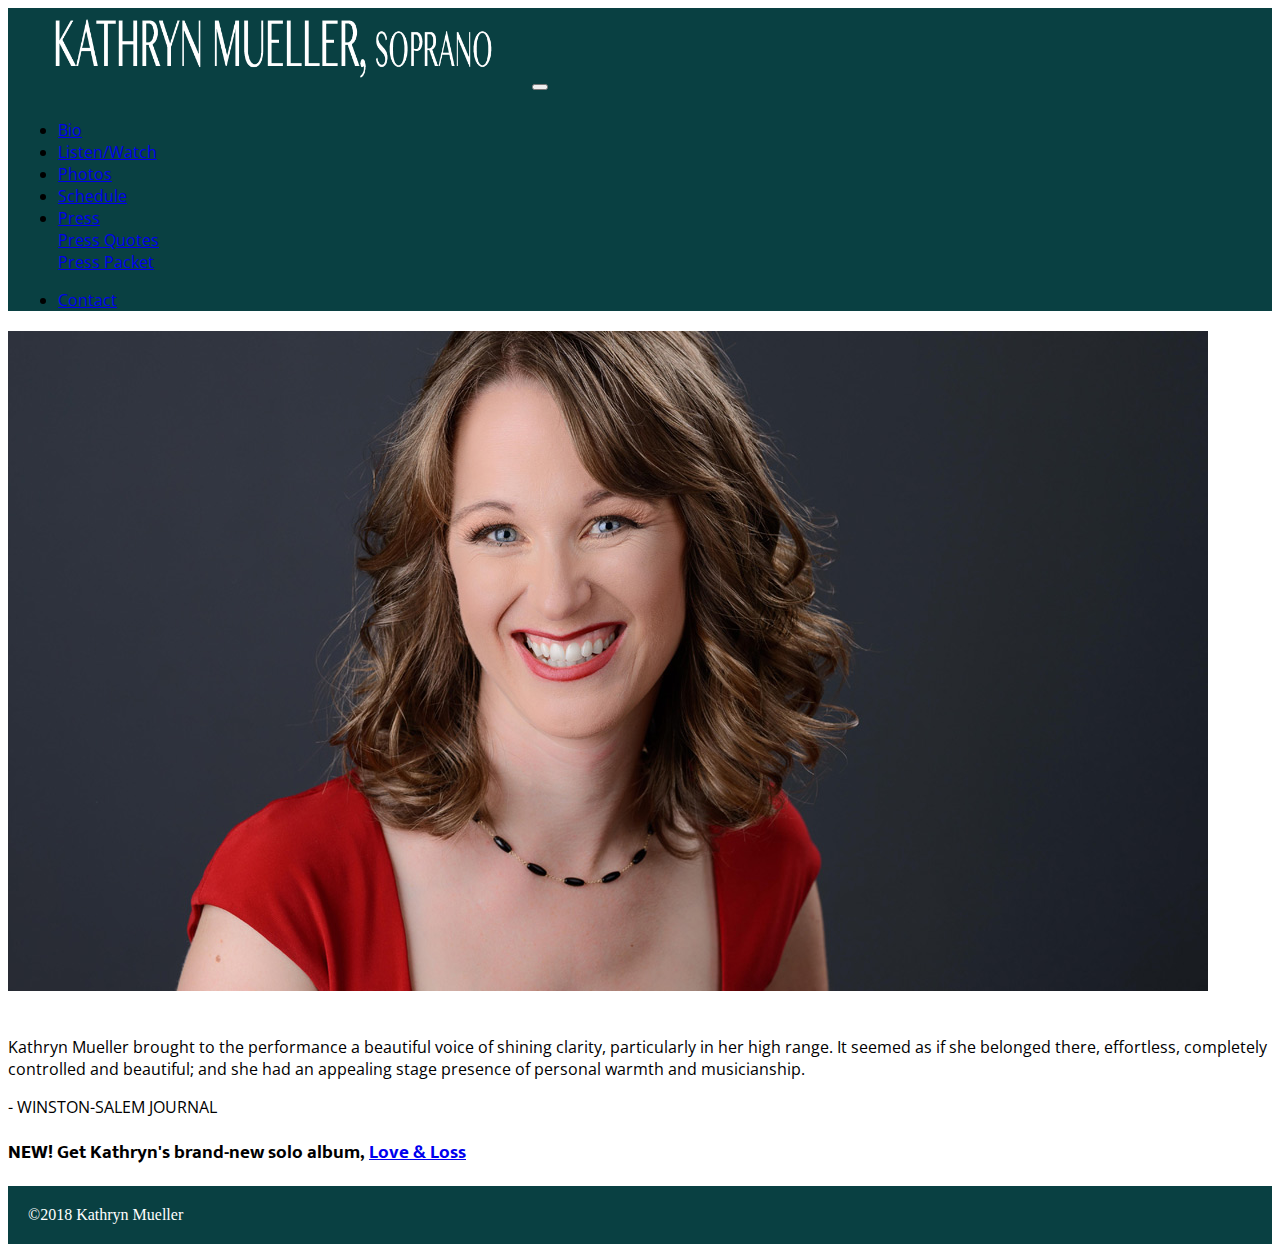
<file: index.html>
<!doctype html>
<html lang="en">
  <head>
    <!-- Required meta tags -->
    <meta charset="utf-8">
    <meta name="description" content="Kathryn Mueller, soprano. Biography, concert dates, listening clips, and contact information.">
    <meta name="keywords" content="kathryn,mueller,soprano,singer">
    <meta name="viewport" content="width=device-width, initial-scale=1, shrink-to-fit=no">

    <meta name="google-site-verification" content="6eEO7rvTVgcmJVvQOaYbyu0Pz_zm28SjpL3ae1RRz9U" />

    <!-- Bootstrap CSS -->
    <link rel="stylesheet" href="https://stackpath.bootstrapcdn.com/bootstrap/4.1.3/css/bootstrap.min.css" integrity="sha384-MCw98/SFnGE8fJT3GXwEOngsV7Zt27NXFoaoApmYm81iuXoPkFOJwJ8ERdknLPMO" crossorigin="anonymous">

    <link href="https://fonts.googleapis.com/css?family=Mukta|Open+Sans|Amatic+SC" rel="stylesheet">

     <link rel="stylesheet" type="text/css" href="assets/stylesheets/styles.css">

    <title>Kathryn Mueller, soprano</title>
  </head>
  <body>

    <nav class="navbar navbar-expand-lg navbar-dark">
      <a class="navbar-brand" href="index.html"><img src="assets/images/KathrynMuellerLogo.png" alt="Kathryn Mueller, soprano" class="img-fluid"></a>
      <button class="navbar-toggler" type="button" data-toggle="collapse" data-target="#navbarSupportedContent" aria-controls="navbarSupportedContent" aria-expanded="false" aria-label="Toggle navigation">
        <span class="navbar-toggler-icon"></span>
      </button>

      <div class="collapse navbar-collapse" id="navbarSupportedContent">
        <ul class="navbar-nav mr-auto">
          <li class="nav-item">
            <a class="nav-link" href="bio.html">Bio</a>
          </li>
          <li class="nav-item">
            <a class="nav-link" href="media.html">Listen/Watch</a>
          </li>
          <li class="nav-item">
            <a class="nav-link" href="photos.html">Photos</a>
          </li>
          <li class="nav-item">
            <a class="nav-link" href="schedule.html">Schedule</a>
          </li>
          <li class="nav-item dropdown">
            <a class="nav-link dropdown-toggle" href="press.html" id="navbarDropdown" role="button" data-toggle="dropdown" aria-haspopup="true" aria-expanded="false">
              Press
            </a>
            <div class="dropdown-menu" aria-labelledby="navbarDropdown">
              <a class="dropdown-item" href="press.html">Press Quotes</a>
              <div class="dropdown-divider"></div>
              <a class="dropdown-item" href="presspacket.html">Press Packet</a>
            </div>
          </li>
        </ul>
        <ul class="navbar-nav justify-content-end">
          <li class="nav-item">
            <a class="nav-link" href="contact.html">Contact</a>
          </li>
        </ul>
      </div>
    </nav>

    <div class="container">

      <div class="row">
        <div class="col-md-12">
        <img src="assets/images/KathrynMuellerSopranoHeadshot1.jpg" alt="Kathryn Mueller soprano headshot" class="img-fluid">
      </div>

      </div>

      <div class="row">
        <div class="spacerbar">
        <!-- no content in this div; just creating space -->
    
        </div>
      </div>

      <div class="row">

        <div class="col-md-7">
          <p>Kathryn Mueller brought to the performance a beautiful voice of shining clarity, particularly in her high range. It seemed as if she belonged there, effortless, completely controlled and beautiful; and she had an appealing stage presence of personal warmth and musicianship.</p>
          <p class="text-right">- WINSTON-SALEM JOURNAL</p>
        </div>

        
        <div class="col-md-4 offset-md-1">

              <h3><strong>NEW!</strong> Get Kathryn's brand-new solo album, <span><a href="loveloss.html">Love & Loss</a></span></h3> 

        </div>

      </div>

    </div>

    <footer class="text-center">
      ©2018 Kathryn Mueller
    </footer>

    <!-- Optional JavaScript -->
    <!-- jQuery first, then Popper.js, then Bootstrap JS -->
    <script src="https://code.jquery.com/jquery-3.3.1.slim.min.js" integrity="sha384-q8i/X+965DzO0rT7abK41JStQIAqVgRVzpbzo5smXKp4YfRvH+8abtTE1Pi6jizo" crossorigin="anonymous"></script>
    <script src="https://cdnjs.cloudflare.com/ajax/libs/popper.js/1.14.3/umd/popper.min.js" integrity="sha384-ZMP7rVo3mIykV+2+9J3UJ46jBk0WLaUAdn689aCwoqbBJiSnjAK/l8WvCWPIPm49" crossorigin="anonymous"></script>
    <script src="https://stackpath.bootstrapcdn.com/bootstrap/4.1.3/js/bootstrap.min.js" integrity="sha384-ChfqqxuZUCnJSK3+MXmPNIyE6ZbWh2IMqE241rYiqJxyMiZ6OW/JmZQ5stwEULTy" crossorigin="anonymous"></script>
  </body>
</html>
</file>
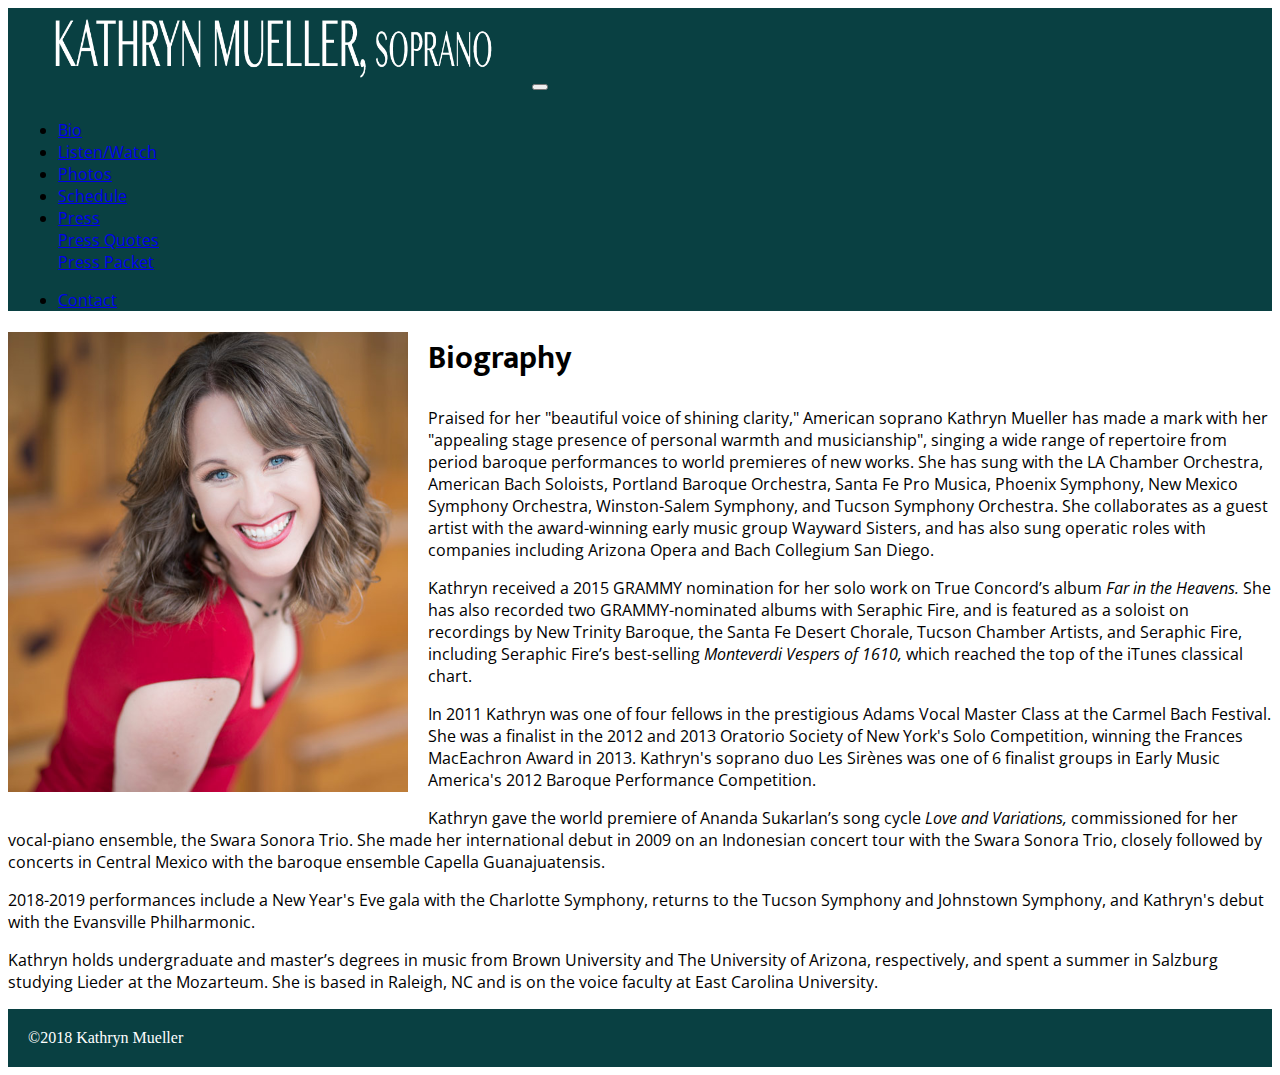
<file: bio.html>
<!DOCTYPE html>
<html lang="en">
  <head>
    <!-- Required meta tags -->
    <meta charset="utf-8">
    <meta name="viewport" content="width=device-width, initial-scale=1, shrink-to-fit=no">

    <!-- Bootstrap CSS -->
    <link rel="stylesheet" href="https://stackpath.bootstrapcdn.com/bootstrap/4.1.3/css/bootstrap.min.css" integrity="sha384-MCw98/SFnGE8fJT3GXwEOngsV7Zt27NXFoaoApmYm81iuXoPkFOJwJ8ERdknLPMO" crossorigin="anonymous">

    <link href="https://fonts.googleapis.com/css?family=Mukta|Open+Sans|Amatic+SC" rel="stylesheet">

     <link rel="stylesheet" type="text/css" href="assets/stylesheets/styles.css">

    <title>Kathryn Mueller, soprano</title>
  </head>
  <body>

  	<nav class="navbar navbar-expand-lg navbar-dark">
      <a class="navbar-brand" href="index.html"><img src="assets/images/KathrynMuellerLogo.png" alt="Kathryn Mueller, soprano" class="img-fluid"></a>
      <button class="navbar-toggler" type="button" data-toggle="collapse" data-target="#navbarSupportedContent" aria-controls="navbarSupportedContent" aria-expanded="false" aria-label="Toggle navigation">
        <span class="navbar-toggler-icon"></span>
      </button>

      <div class="collapse navbar-collapse" id="navbarSupportedContent">
        <ul class="navbar-nav mr-auto">
          <li class="nav-item">
            <a class="nav-link" href="bio.html">Bio</a>
          </li>
          <li class="nav-item">
            <a class="nav-link" href="media.html">Listen/Watch</a>
          </li>
          <li class="nav-item">
            <a class="nav-link" href="photos.html">Photos</a>
          </li>
          <li class="nav-item">
            <a class="nav-link" href="schedule.html">Schedule</a>
          </li>
          <li class="nav-item dropdown">
            <a class="nav-link dropdown-toggle" href="press.html" id="navbarDropdown" role="button" data-toggle="dropdown" aria-haspopup="true" aria-expanded="false">
              Press
            </a>
            <div class="dropdown-menu" aria-labelledby="navbarDropdown">
              <a class="dropdown-item" href="press.html">Press Quotes</a>
              <div class="dropdown-divider"></div>
              <a class="dropdown-item" href="presspacket.html">Press Packet</a>
            </div>
          </li>
        </ul>
        <ul class="navbar-nav justify-content-end">
          <li class="nav-item">
            <a class="nav-link" href="contact.html">Contact</a>
          </li>
        </ul>
      </div>
    </nav>
    
	<div class="container">

  		<div class="row">
        	<div class="col-md-12">

      			

          		<img src="assets/images/KathrynMuellerSopranoHeadshot2S.jpg" alt="Kathryn Mueller, soprano headshot" class="img-fluid img-left">

          		<h1>Biography</h1>
          		<p>Praised for her "beautiful voice of shining clarity," American soprano Kathryn Mueller has made a mark with her "appealing stage presence of personal warmth and musicianship", singing a wide range of repertoire from period baroque performances to world premieres of new works. She has sung with the LA Chamber Orchestra, American Bach Soloists, Portland Baroque Orchestra, Santa Fe Pro Musica, Phoenix Symphony, New Mexico Symphony Orchestra, Winston-Salem Symphony, and Tucson Symphony Orchestra. She collaborates as a guest artist with the award-winning early music group Wayward Sisters, and has also sung operatic roles with companies including Arizona Opera and Bach Collegium San Diego.</p>

          		<p>Kathryn received a 2015 GRAMMY nomination for her solo work on True Concord’s album <em>Far in the Heavens.</em> She has also recorded two GRAMMY-nominated albums with Seraphic Fire, and is featured as a soloist on recordings by New Trinity Baroque, the Santa Fe Desert Chorale, Tucson Chamber Artists, and Seraphic Fire, including Seraphic Fire’s best-selling <em>Monteverdi Vespers of 1610,</em> which reached the top of the iTunes classical chart.</p>

          		<p>In 2011 Kathryn was one of four fellows in the prestigious Adams Vocal Master Class at the Carmel Bach Festival. She was a finalist in the 2012 and 2013 Oratorio Society of New York's Solo Competition, winning the Frances MacEachron Award in 2013. Kathryn's soprano duo Les Sirènes was one of 6 finalist groups in Early Music America's 2012 Baroque Performance Competition.</p>

          		<p>Kathryn gave the world premiere of Ananda Sukarlan’s song cycle <em>Love and Variations,</em> commissioned for her vocal-piano ensemble, the Swara Sonora Trio. She made her international debut in 2009 on an Indonesian concert tour with the Swara Sonora Trio, closely followed by concerts in Central Mexico with the baroque ensemble Capella Guanajuatensis.</p>

         	 	  <p>2018-2019 performances include a New Year's Eve gala with the Charlotte Symphony, returns to the Tucson Symphony and Johnstown Symphony, and Kathryn's debut with the Evansville Philharmonic.</p>

          		<p>Kathryn holds undergraduate and master’s degrees in music from Brown University and The University of Arizona, respectively, and spent a summer in Salzburg studying Lieder at the Mozarteum. She is based in Raleigh, NC and is on the voice faculty at East Carolina University.</p>
      		</div>

  		</div>
  	
  	</div>

    <footer class="text-center">
      ©2018 Kathryn Mueller
    </footer>

    <!-- Optional JavaScript -->
    <!-- jQuery first, then Popper.js, then Bootstrap JS -->
    <script src="https://code.jquery.com/jquery-3.3.1.slim.min.js" integrity="sha384-q8i/X+965DzO0rT7abK41JStQIAqVgRVzpbzo5smXKp4YfRvH+8abtTE1Pi6jizo" crossorigin="anonymous"></script>
    <script src="https://cdnjs.cloudflare.com/ajax/libs/popper.js/1.14.3/umd/popper.min.js" integrity="sha384-ZMP7rVo3mIykV+2+9J3UJ46jBk0WLaUAdn689aCwoqbBJiSnjAK/l8WvCWPIPm49" crossorigin="anonymous"></script>
    <script src="https://stackpath.bootstrapcdn.com/bootstrap/4.1.3/js/bootstrap.min.js" integrity="sha384-ChfqqxuZUCnJSK3+MXmPNIyE6ZbWh2IMqE241rYiqJxyMiZ6OW/JmZQ5stwEULTy" crossorigin="anonymous"></script>
  </body>
</html>
</file>
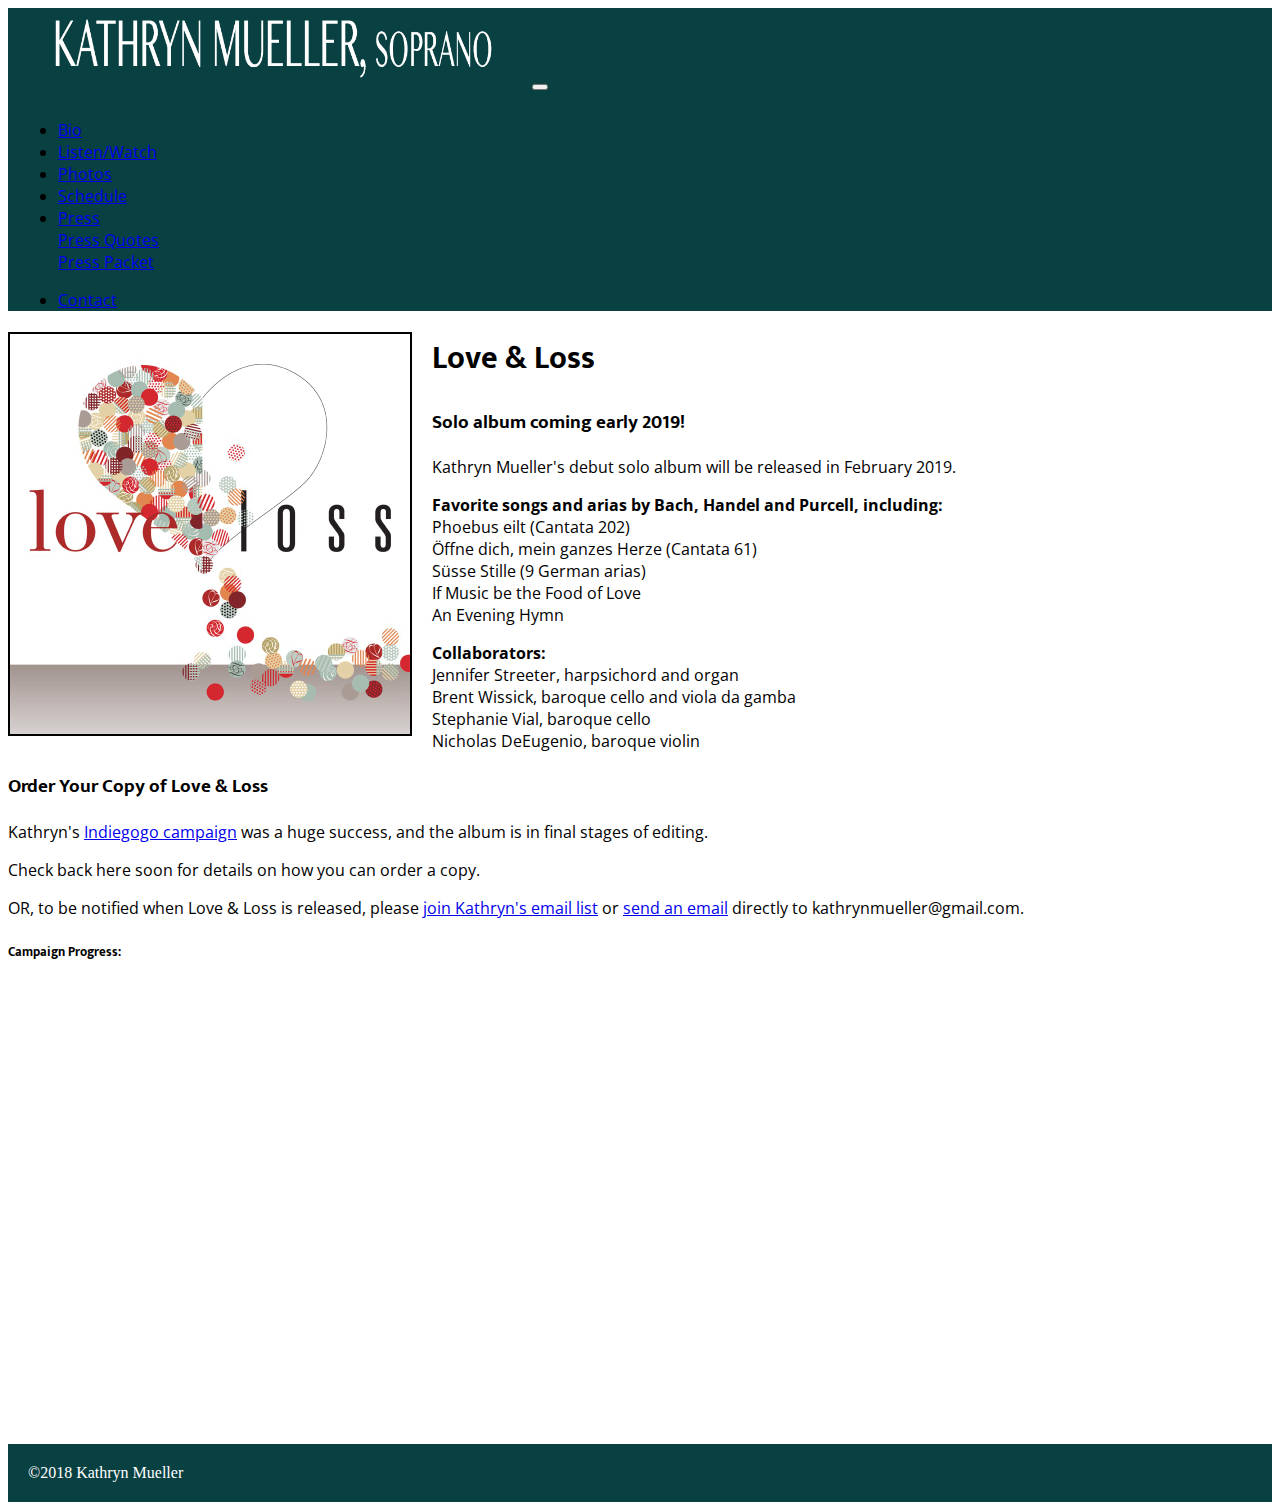
<file: loveloss.html>
<!DOCTYPE html>
<html lang="en">
  <head>
    <!-- Required meta tags -->
    <meta charset="utf-8">
    <meta name="viewport" content="width=device-width, initial-scale=1, shrink-to-fit=no">

    <!-- Bootstrap CSS -->
    <link rel="stylesheet" href="https://stackpath.bootstrapcdn.com/bootstrap/4.1.3/css/bootstrap.min.css" integrity="sha384-MCw98/SFnGE8fJT3GXwEOngsV7Zt27NXFoaoApmYm81iuXoPkFOJwJ8ERdknLPMO" crossorigin="anonymous">

    <link href="https://fonts.googleapis.com/css?family=Mukta|Open+Sans|Amatic+SC" rel="stylesheet">

     <link rel="stylesheet" type="text/css" href="assets/stylesheets/styles.css">

    <title>Kathryn Mueller, soprano</title>
  </head>
  <body>

  	<nav class="navbar navbar-expand-lg navbar-dark">
      <a class="navbar-brand" href="index.html"><img src="assets/images/KathrynMuellerLogo.png" alt="Kathryn Mueller, soprano" class="img-fluid"></a>
      <button class="navbar-toggler" type="button" data-toggle="collapse" data-target="#navbarSupportedContent" aria-controls="navbarSupportedContent" aria-expanded="false" aria-label="Toggle navigation">
        <span class="navbar-toggler-icon"></span>
      </button>

      <div class="collapse navbar-collapse" id="navbarSupportedContent">
        <ul class="navbar-nav mr-auto">
          <li class="nav-item">
            <a class="nav-link" href="bio.html">Bio</a>
          </li>
          <li class="nav-item">
            <a class="nav-link" href="media.html">Listen/Watch</a>
          </li>
          <li class="nav-item">
            <a class="nav-link" href="photos.html">Photos</a>
          </li>
          <li class="nav-item">
            <a class="nav-link" href="schedule.html">Schedule</a>
          </li>
          <li class="nav-item dropdown">
            <a class="nav-link dropdown-toggle" href="press.html" id="navbarDropdown" role="button" data-toggle="dropdown" aria-haspopup="true" aria-expanded="false">
              Press
            </a>
            <div class="dropdown-menu" aria-labelledby="navbarDropdown">
              <a class="dropdown-item" href="press.html">Press Quotes</a>
              <div class="dropdown-divider"></div>
              <a class="dropdown-item" href="presspacket.html">Press Packet</a>
            </div>
          </li>
        </ul>
        <ul class="navbar-nav justify-content-end">
          <li class="nav-item">
            <a class="nav-link" href="contact.html">Contact</a>
          </li>
        </ul>
      </div>
    </nav>
    
	<div class="container">

  		<div class="row">
        	<div class="col-md-12">

      			

          		<img src="assets/images/lovelossalbumart.jpg" alt="Love & Loss album art" class="img-fluid img-left img-border">

          		<h1>Love & Loss</h1>

              <h3>Solo album coming early 2019!</h3>
          		<p>Kathryn Mueller's debut solo album will be released in February 2019.</p>

              <p><strong>Favorite songs and arias by Bach, Handel and Purcell, including:</strong><br>
              Phoebus eilt (Cantata 202)<br>
              Öffne dich, mein ganzes Herze (Cantata 61)<br>
              Süsse Stille (9 German arias) <br>
              If Music be the Food of Love<br>
              An Evening Hymn</p>

              <p><strong>Collaborators:</strong><br> 
              Jennifer Streeter, harpsichord and organ<br>
              Brent Wissick, baroque cello and viola da gamba<br>
              Stephanie Vial, baroque cello<br>
              Nicholas DeEugenio, baroque violin</p>

              <div class="row">
                <div class="col-md-7">
                  <h3>Order Your Copy of Love & Loss</h3>
                  <p>Kathryn's <a href="https://www.indiegogo.com/projects/love-loss-album/x/3791135#/" target="blank">Indiegogo campaign</a> was a huge success, and the album is in final stages of editing.</p>
                  <p>Check back here soon for details on how you can order a copy.</p>
                  <p>OR, to be notified when Love & Loss is released, please <a href="contact.html">join Kathryn's email list</a> or <a href="mailto:kathrynmueller@gmail.com">send an email</a> directly to kathrynmueller@gmail.com.</p>
                </div>
                <div class="col-md-4 offset-md-1">
                  <h5>Campaign Progress:</h5>
                  <iframe src="https://www.indiegogo.com/project/love-loss-album/embedded/3791135" width="222px" height="445px" frameborder="" scrolling="no"></iframe>
                </div>
              </div>

          		
      		</div>

  		</div>
  	
  	</div>

    <footer class="text-center">
      ©2018 Kathryn Mueller
    </footer>

    <!-- Optional JavaScript -->
    <!-- jQuery first, then Popper.js, then Bootstrap JS -->
    <script src="https://code.jquery.com/jquery-3.3.1.slim.min.js" integrity="sha384-q8i/X+965DzO0rT7abK41JStQIAqVgRVzpbzo5smXKp4YfRvH+8abtTE1Pi6jizo" crossorigin="anonymous"></script>
    <script src="https://cdnjs.cloudflare.com/ajax/libs/popper.js/1.14.3/umd/popper.min.js" integrity="sha384-ZMP7rVo3mIykV+2+9J3UJ46jBk0WLaUAdn689aCwoqbBJiSnjAK/l8WvCWPIPm49" crossorigin="anonymous"></script>
    <script src="https://stackpath.bootstrapcdn.com/bootstrap/4.1.3/js/bootstrap.min.js" integrity="sha384-ChfqqxuZUCnJSK3+MXmPNIyE6ZbWh2IMqE241rYiqJxyMiZ6OW/JmZQ5stwEULTy" crossorigin="anonymous"></script>
  </body>
</html>
</file>
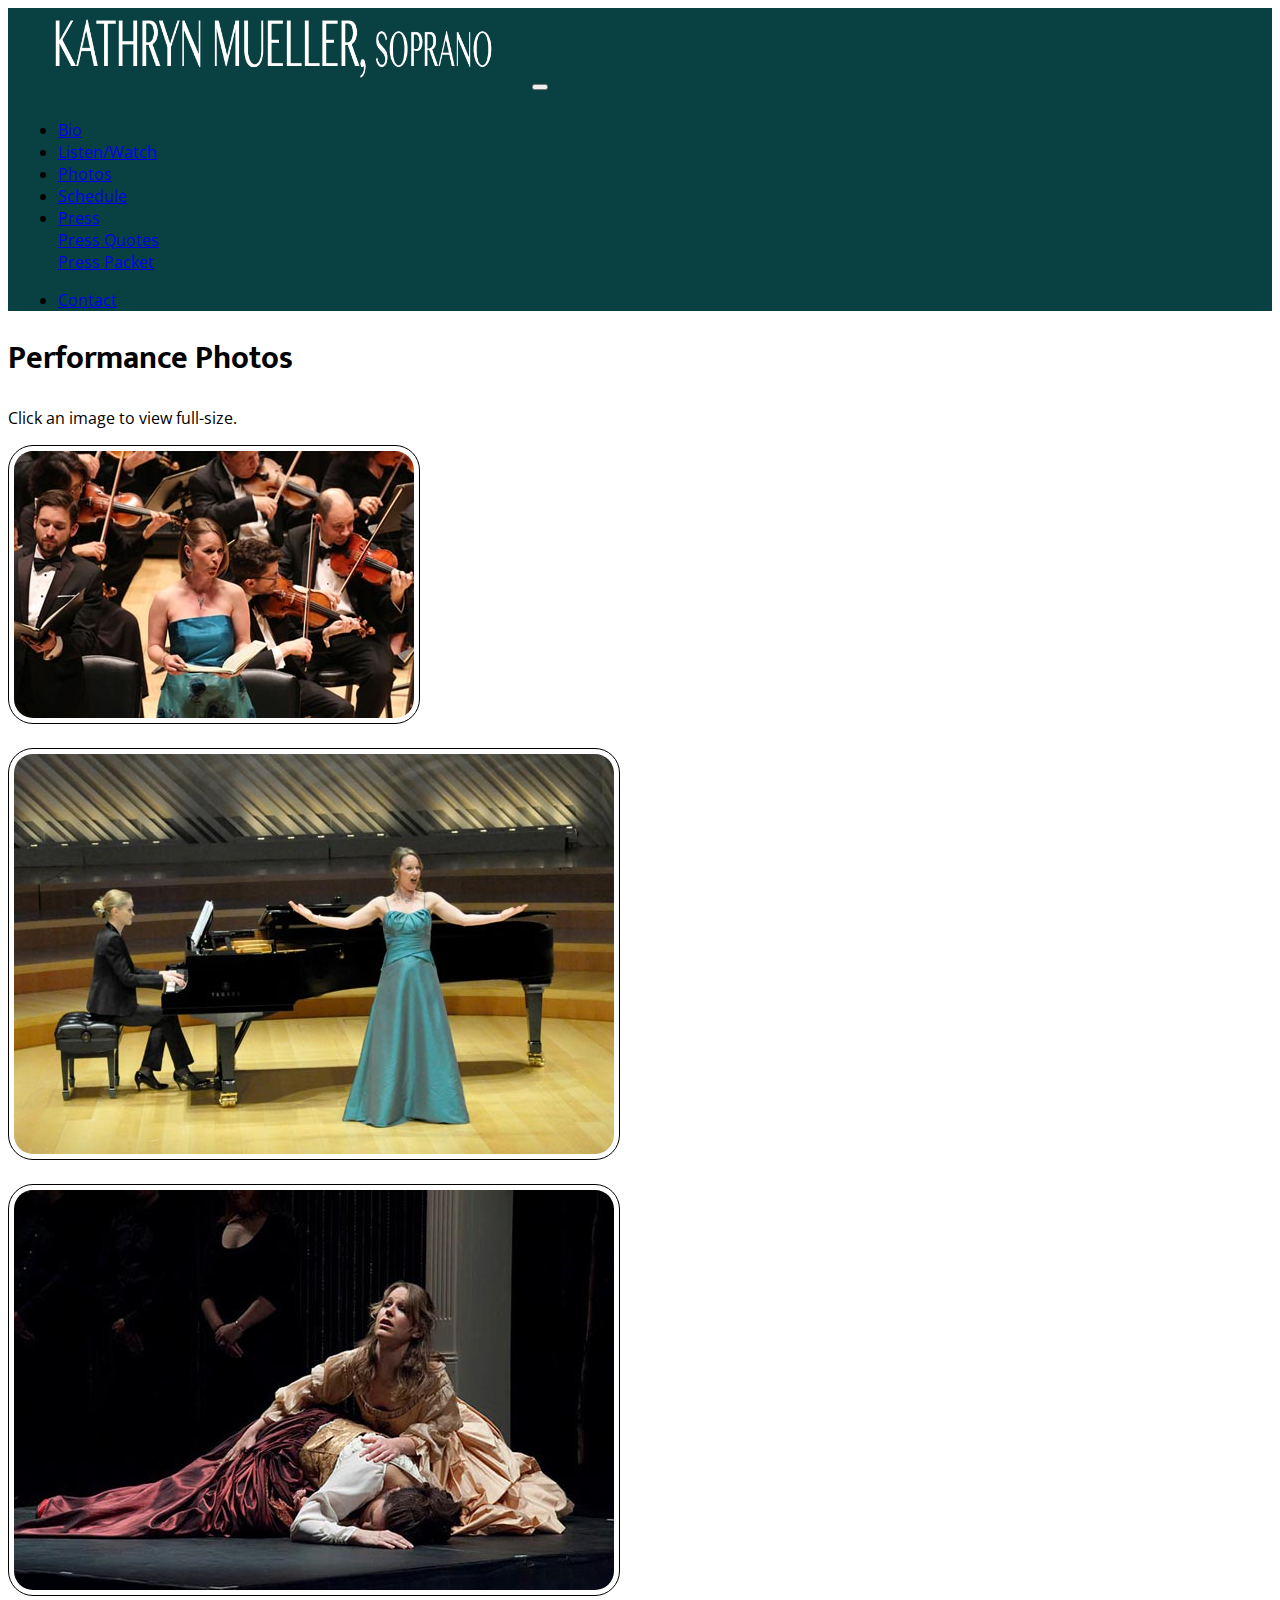
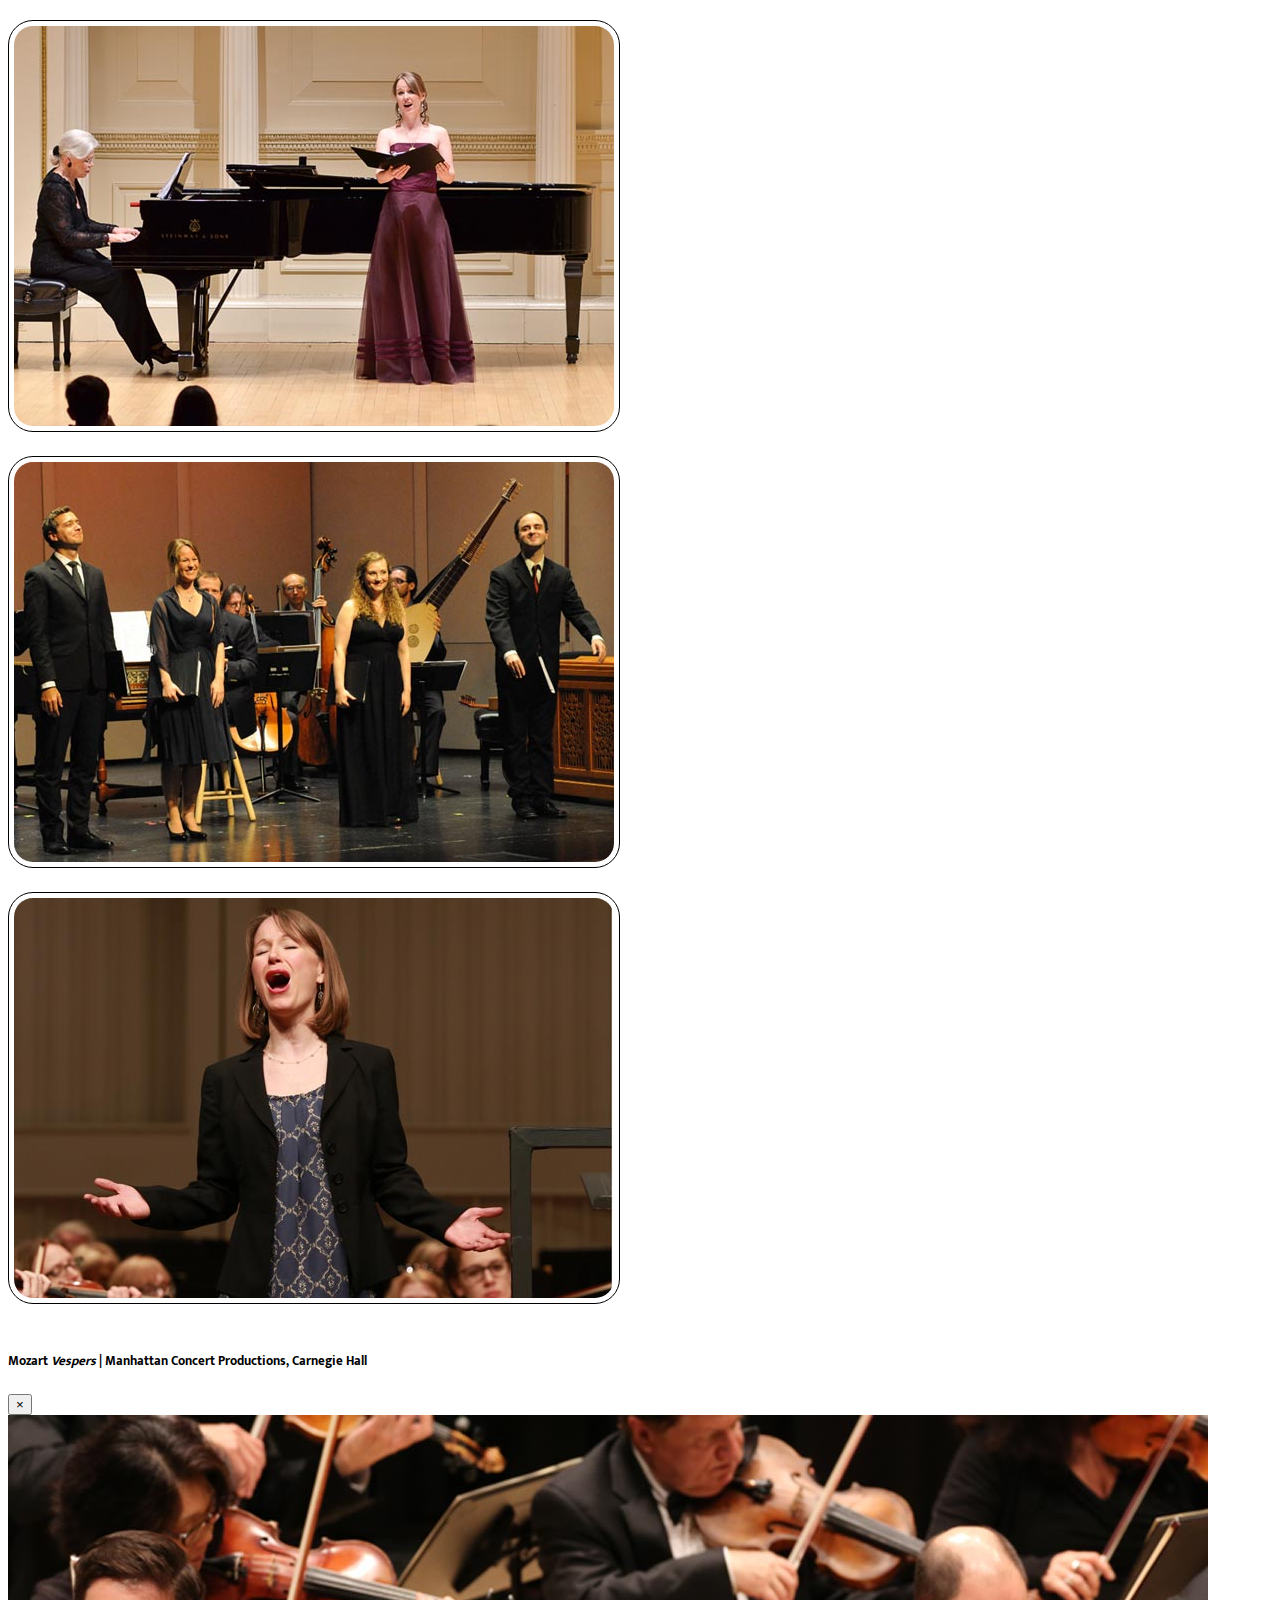
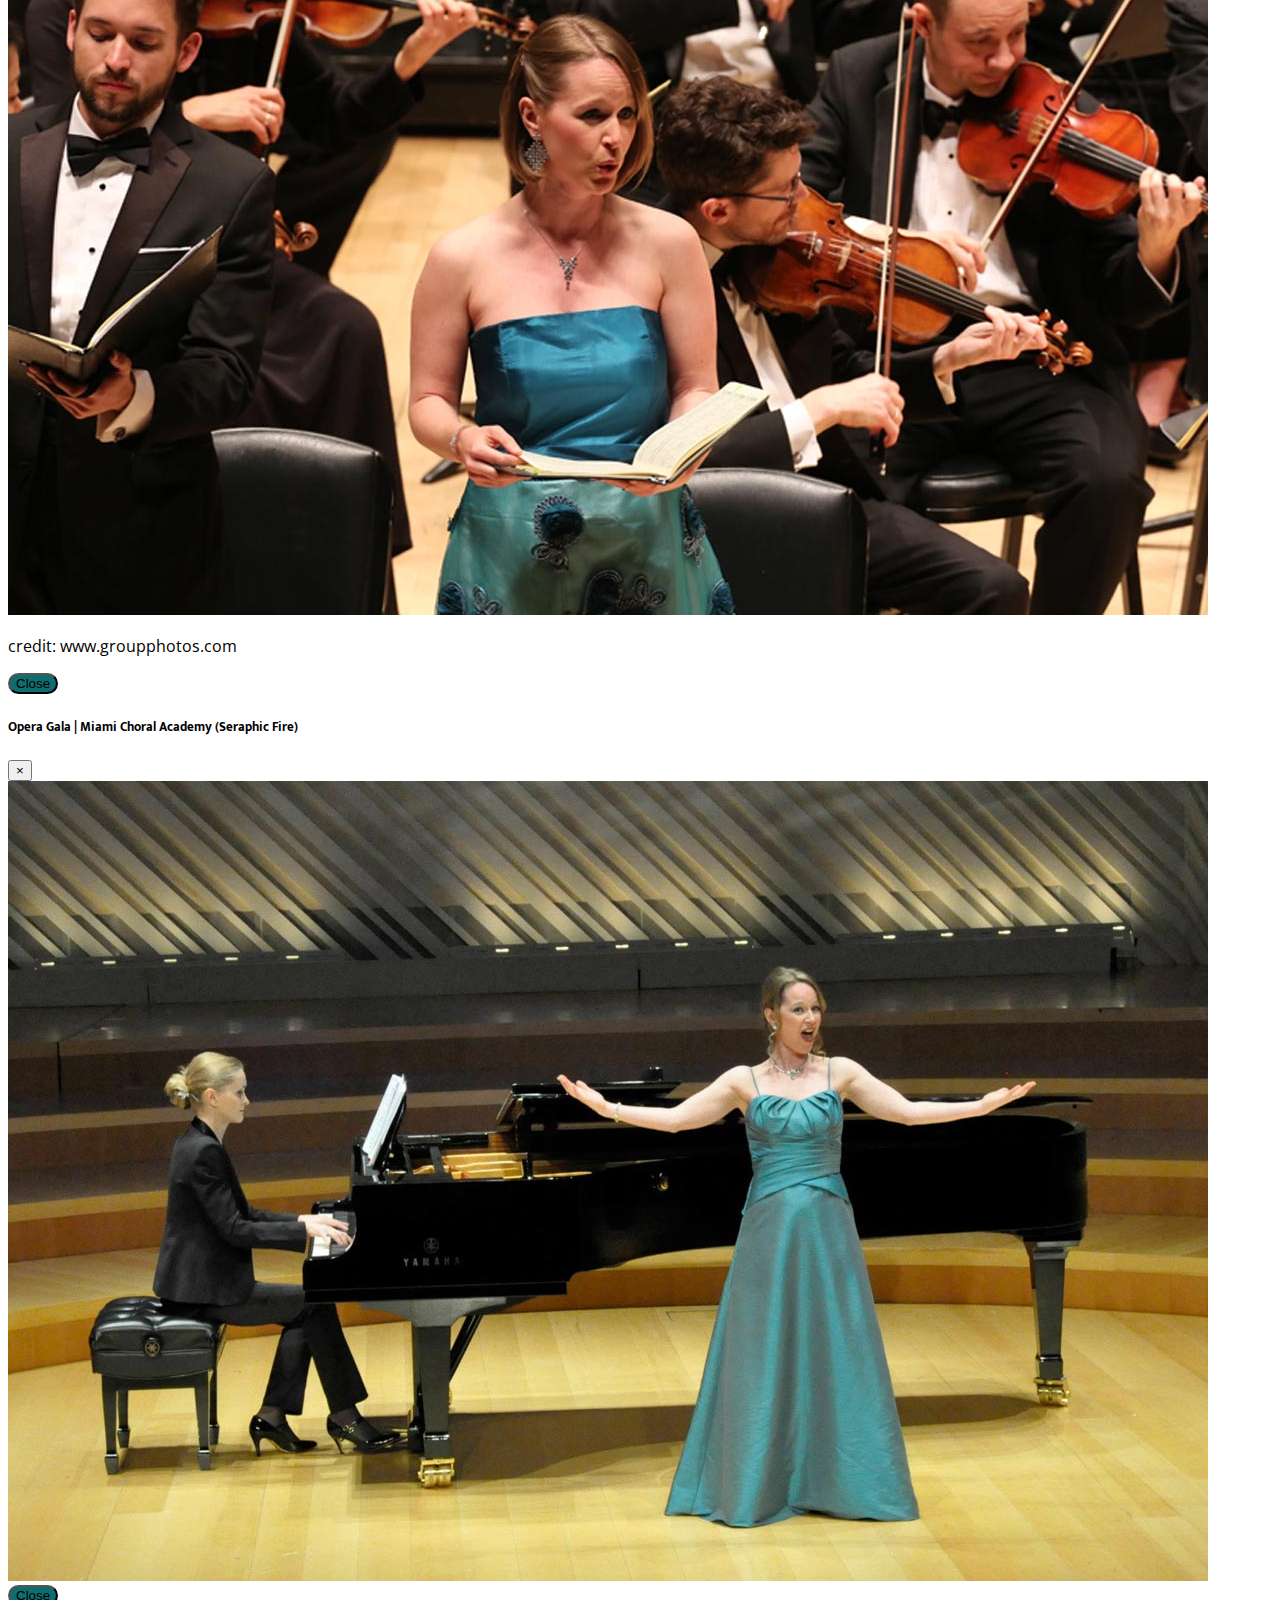
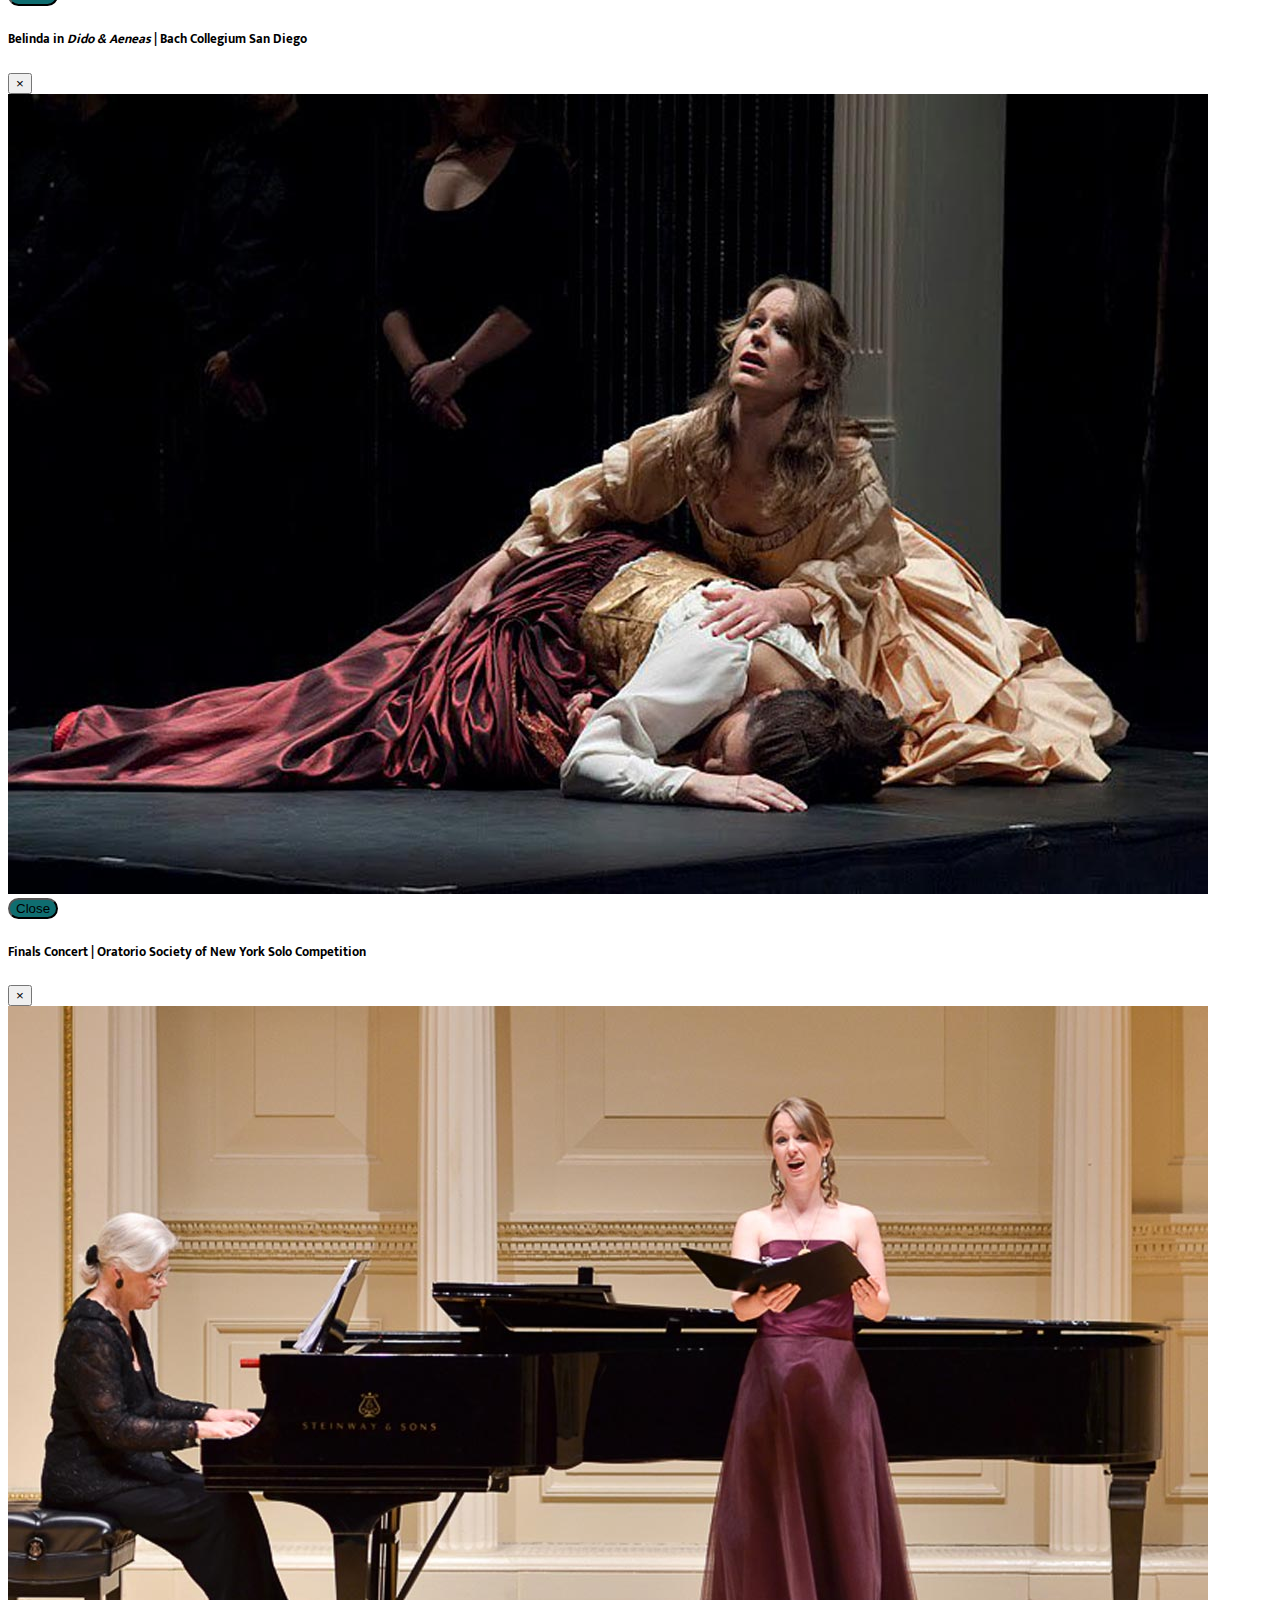
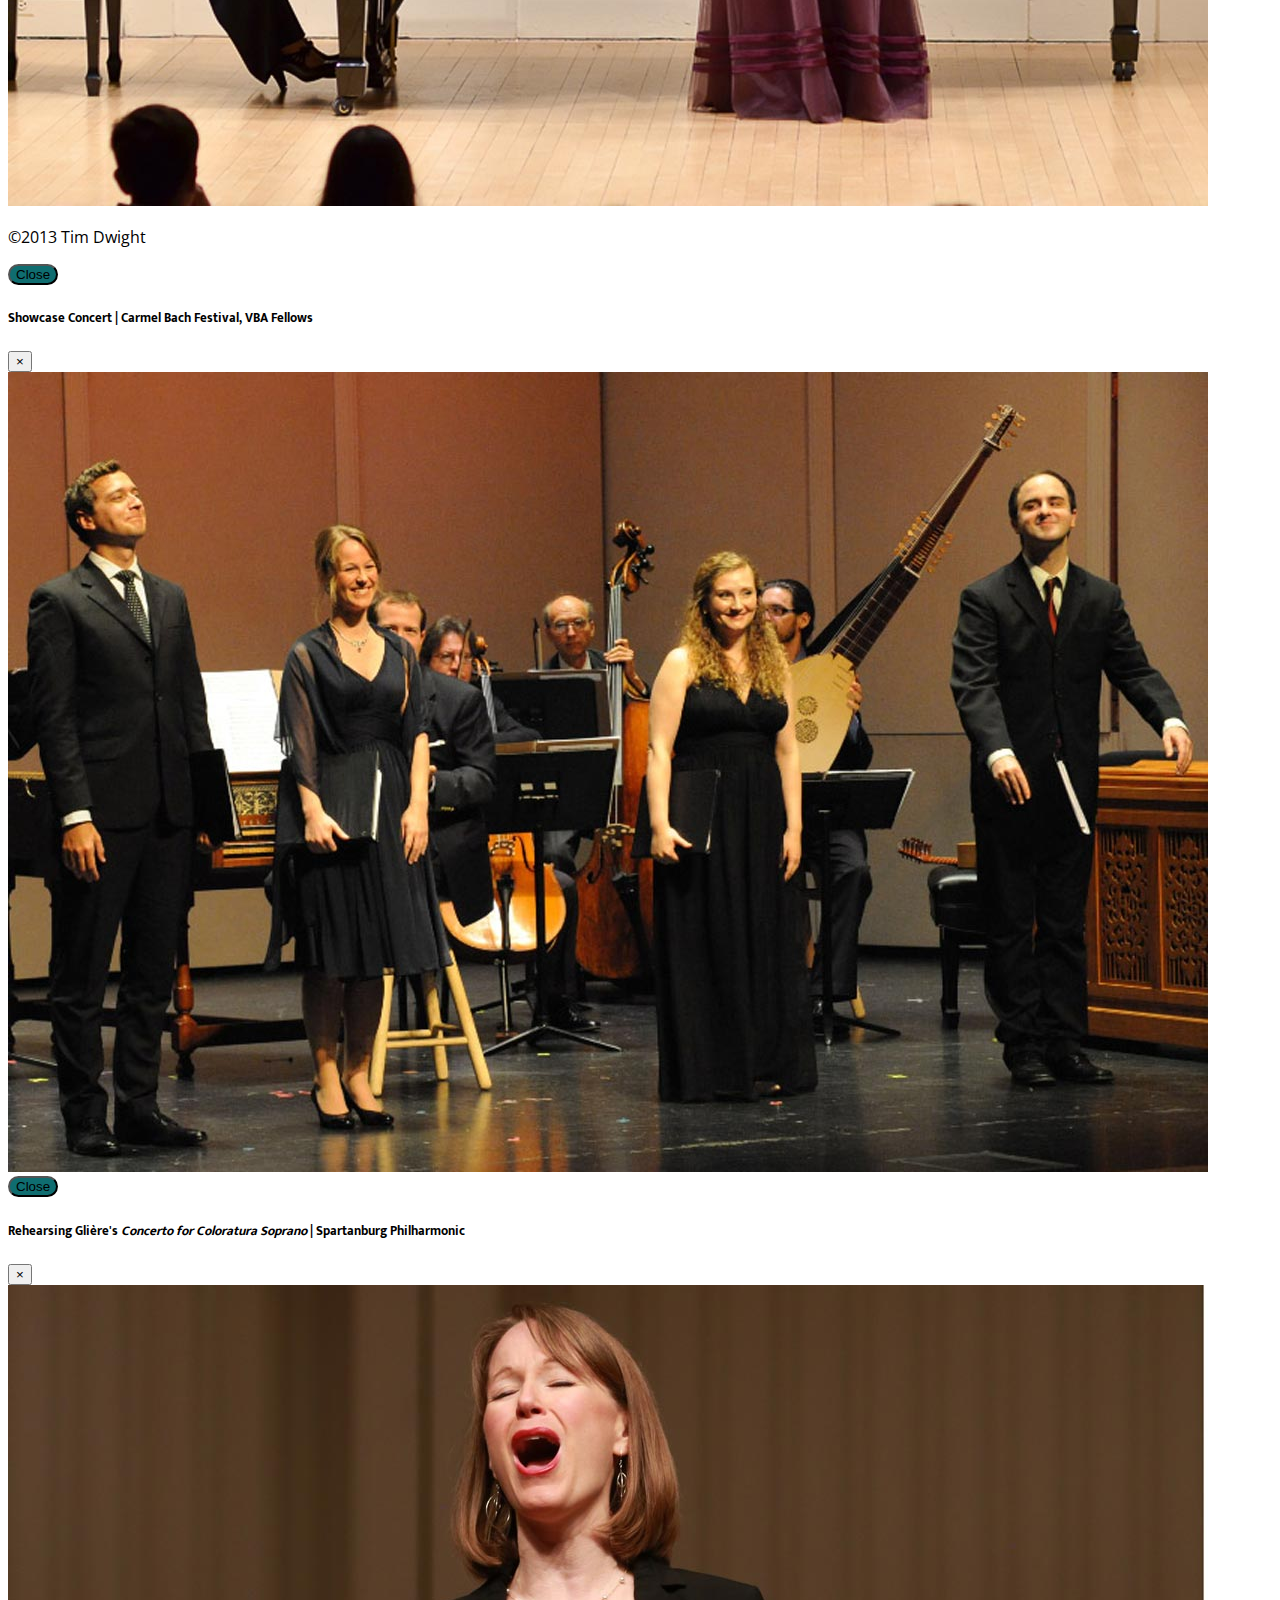
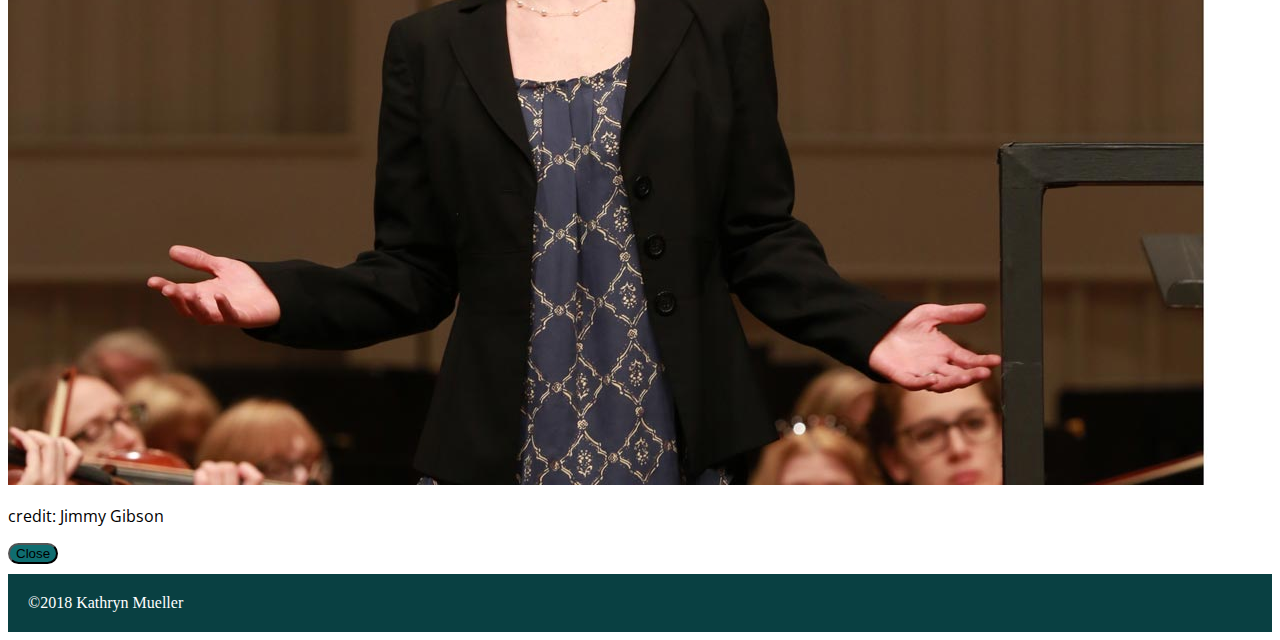
<file: photos.html>
<!DOCTYPE html>
<html lang="en">
  <head>
    <!-- Required meta tags -->
    <meta charset="utf-8">
    <meta name="viewport" content="width=device-width, initial-scale=1, shrink-to-fit=no">

    <!-- Bootstrap CSS -->
    <link rel="stylesheet" href="https://stackpath.bootstrapcdn.com/bootstrap/4.1.3/css/bootstrap.min.css" integrity="sha384-MCw98/SFnGE8fJT3GXwEOngsV7Zt27NXFoaoApmYm81iuXoPkFOJwJ8ERdknLPMO" crossorigin="anonymous">

    <link href="https://fonts.googleapis.com/css?family=Mukta|Open+Sans|Amatic+SC" rel="stylesheet">

     <link rel="stylesheet" type="text/css" href="assets/stylesheets/styles.css">

    <title>Kathryn Mueller, soprano</title>
  </head>
  <body>

  	<nav class="navbar navbar-expand-lg navbar-dark">
      <a class="navbar-brand" href="index.html"><img src="assets/images/KathrynMuellerLogo.png" alt="Kathryn Mueller, soprano" class="img-fluid"></a>
      <button class="navbar-toggler" type="button" data-toggle="collapse" data-target="#navbarSupportedContent" aria-controls="navbarSupportedContent" aria-expanded="false" aria-label="Toggle navigation">
        <span class="navbar-toggler-icon"></span>
      </button>

      <div class="collapse navbar-collapse" id="navbarSupportedContent">
        <ul class="navbar-nav mr-auto">
          <li class="nav-item">
            <a class="nav-link" href="bio.html">Bio</a>
          </li>
          <li class="nav-item">
            <a class="nav-link" href="media.html">Listen/Watch</a>
          </li>
          <li class="nav-item">
            <a class="nav-link" href="photos.html">Photos</a>
          </li>
          <li class="nav-item">
            <a class="nav-link" href="schedule.html">Schedule</a>
          </li>
          <li class="nav-item dropdown">
            <a class="nav-link dropdown-toggle" href="press.html" id="navbarDropdown" role="button" data-toggle="dropdown" aria-haspopup="true" aria-expanded="false">
              Press
            </a>
            <div class="dropdown-menu" aria-labelledby="navbarDropdown">
              <a class="dropdown-item" href="press.html">Press Quotes</a>
              <div class="dropdown-divider"></div>
              <a class="dropdown-item" href="presspacket.html">Press Packet</a>
            </div>
          </li>
        </ul>
        <ul class="navbar-nav justify-content-end">
          <li class="nav-item">
            <a class="nav-link" href="contact.html">Contact</a>
          </li>
        </ul>
      </div>
    </nav>
    
	<div class="container">
      <h1>Performance Photos</h1>
      <p>Click an image to view full-size.</p>
  		<div class="row">
        
        <div class="col-md-4">
          <a href="#" data-toggle="modal" data-target="#ch-modal">         
            <img src="assets/images/KathrynMuellerCarnegieHallThumb.jpg" alt="Kathryn Mueller, soprano in Carnegie Hall" class="img-fluid gallery-img">
          </a>         		
      	</div>

        <div class="col-md-4">
          <a href="#" data-toggle="modal" data-target="#mca-modal">         
              <img src="assets/images/KathrynMuellerMCAThumb.jpg" alt="Kathryn Mueller, soprano in Miami Choral Academy gala" class="img-fluid gallery-img">
          </a>              
        </div>

        <div class="col-md-4">
          <a href="#" data-toggle="modal" data-target="#dido-modal">         
              <img src="assets/images/KathrynMuellerDidoThumb.jpg" alt="Kathryn Mueller, soprano as Belinda" class="img-fluid gallery-img">
          </a> 
        </div>

        <div class="col-md-4">
          <a href="#" data-toggle="modal" data-target="#osny-modal">         
              <img src="assets/images/KathrynMuellerOSNYThumb.jpg" alt="Kathryn Mueller, soprano in OSNY finals" class="img-fluid gallery-img">
         </a> 
        </div>

        <div class="col-md-4">
          <a href="#" data-toggle="modal" data-target="#vba-modal">         
              <img src="assets/images/KathrynMuellerVBAThumb.jpg" alt="Kathryn Mueller, soprano at Carmel Bach Festival" class="img-fluid gallery-img">
          </a>    
        </div>

        <div class="col-md-4">
          <a href="#" data-toggle="modal" data-target="#spbrg-modal">         
              <img src="assets/images/KathrynMuellerSpartanburgThumb.jpg" alt="Kathryn Mueller, soprano with Spartanburg Philharmonic" class="img-fluid gallery-img">
          </a>   
        </div>

  		</div>
  	
  	</div>

    <div class="modal" id="ch-modal" tabindex="-1" role="dialog">
      <div role="document" class="modal-dialog modal-lg" >
        <div class="modal-content">
          <div class="modal-header">
            <h5 class="modal-title">Mozart <em>Vespers</em> | Manhattan Concert Productions, Carnegie Hall</h5>
            <button type="button" class="close" data-dismiss="modal" aria-label="Close">
              <span aria-hidden="true">&times;</span>
            </button>
          </div>
          <div class="modal-body">         
            <img src="assets/images/KathrynMuellerCarnegieHallFull.jpg" alt="Kathryn Mueller, soprano in Carnegie Hall" class="img-fluid">
            <p>credit: www.groupphotos.com</p>
          </div>
          <div class="modal-footer">
            <button type="button" class="btn btn-secondary" data-dismiss="modal">Close</button>
          </div>
        </div>
      </div>
    </div>

    <div class="modal" id="mca-modal" tabindex="-1" role="dialog">
      <div role="document" class="modal-dialog modal-lg" >
        <div class="modal-content">
          <div class="modal-header">
            <h5 class="modal-title">Opera Gala | Miami Choral Academy (Seraphic Fire)</h5>
            <button type="button" class="close" data-dismiss="modal" aria-label="Close">
              <span aria-hidden="true">&times;</span>
            </button>
          </div>
          <div class="modal-body">         
            <img src="assets/images/KathrynMuellerMCAFull.jpg" alt="Kathryn Mueller, soprano, opera gala for Miami Choral Academy" class="img-fluid">
            <!-- <p>Modal body text goes here.</p> -->
          </div>
          <div class="modal-footer">
            <button type="button" class="btn btn-secondary" data-dismiss="modal">Close</button>
          </div>
        </div>
      </div>
    </div>

    <div class="modal" id="dido-modal" tabindex="-1" role="dialog">
      <div role="document" class="modal-dialog modal-lg" >
        <div class="modal-content">
          <div class="modal-header">
            <h5 class="modal-title">Belinda in <em>Dido & Aeneas</em> | Bach Collegium San Diego</h5>
            <button type="button" class="close" data-dismiss="modal" aria-label="Close">
              <span aria-hidden="true">&times;</span>
            </button>
          </div>
          <div class="modal-body">         
            <img src="assets/images/KathrynMuellerDidoFull.jpg" alt="Kathryn Mueller, soprano as Belinda in Dido and Aeneas" class="img-fluid">
            <!-- <p>Modal body text goes here.</p> -->
          </div>
          <div class="modal-footer">
            <button type="button" class="btn btn-secondary" data-dismiss="modal">Close</button>
          </div>
        </div>
      </div>
    </div>

    <div class="modal" id="osny-modal" tabindex="-1" role="dialog">
      <div role="document" class="modal-dialog modal-lg" >
        <div class="modal-content">
          <div class="modal-header">
            <h5 class="modal-title">Finals Concert | Oratorio Society of New York Solo Competition</h5>
            <button type="button" class="close" data-dismiss="modal" aria-label="Close">
              <span aria-hidden="true">&times;</span>
            </button>
          </div>
          <div class="modal-body">         
            <img src="assets/images/KathrynMuellerOSNY.jpg" alt="Kathryn Mueller, soprano in OSNY finals concert" class="img-fluid">
            <p>©2013 Tim Dwight</p>
          </div>
          <div class="modal-footer">
            <button type="button" class="btn btn-secondary" data-dismiss="modal">Close</button>
          </div>
        </div>
      </div>
    </div>

    <div class="modal" id="vba-modal" tabindex="-1" role="dialog">
      <div role="document" class="modal-dialog modal-lg" >
        <div class="modal-content">
          <div class="modal-header">
            <h5 class="modal-title">Showcase Concert | Carmel Bach Festival, VBA Fellows</h5>
            <button type="button" class="close" data-dismiss="modal" aria-label="Close">
              <span aria-hidden="true">&times;</span>
            </button>
          </div>
          <div class="modal-body">         
            <img src="assets/images/KathrynMuellerVBAFull.jpg" alt="Kathryn Mueller, soprano at Carmel Bach Festival" class="img-fluid">
            <!-- <p>Modal body text goes here.</p> -->
          </div>
          <div class="modal-footer">
            <button type="button" class="btn btn-secondary" data-dismiss="modal">Close</button>
          </div>
        </div>
      </div>
    </div>

    <div class="modal" id="spbrg-modal" tabindex="-1" role="dialog">
      <div role="document" class="modal-dialog modal-lg" >
        <div class="modal-content">
          <div class="modal-header">
            <h5 class="modal-title">Rehearsing Glière's <em>Concerto for Coloratura Soprano</em> | Spartanburg Philharmonic</h5>
            <button type="button" class="close" data-dismiss="modal" aria-label="Close">
              <span aria-hidden="true">&times;</span>
            </button>
          </div>
          <div class="modal-body">         
            <img src="assets/images/KathrynMuellerSpartanburgFull.jpg" alt="Kathryn Mueller, soprano in Carnegie Hall" class="img-fluid">
            <p>credit: Jimmy Gibson</p>
           <!-- <p>Modal body text goes here.</p> -->
          </div>
          <div class="modal-footer">
            <button type="button" class="btn btn-secondary" data-dismiss="modal">Close</button>
          </div>
        </div>
      </div>
    </div>

    <footer class="text-center">
      ©2018 Kathryn Mueller
    </footer>

    <!-- Optional JavaScript -->
    <!-- jQuery first, then Popper.js, then Bootstrap JS -->
    <script src="https://code.jquery.com/jquery-3.3.1.slim.min.js" integrity="sha384-q8i/X+965DzO0rT7abK41JStQIAqVgRVzpbzo5smXKp4YfRvH+8abtTE1Pi6jizo" crossorigin="anonymous"></script>
    <script src="https://cdnjs.cloudflare.com/ajax/libs/popper.js/1.14.3/umd/popper.min.js" integrity="sha384-ZMP7rVo3mIykV+2+9J3UJ46jBk0WLaUAdn689aCwoqbBJiSnjAK/l8WvCWPIPm49" crossorigin="anonymous"></script>
    <script src="https://stackpath.bootstrapcdn.com/bootstrap/4.1.3/js/bootstrap.min.js" integrity="sha384-ChfqqxuZUCnJSK3+MXmPNIyE6ZbWh2IMqE241rYiqJxyMiZ6OW/JmZQ5stwEULTy" crossorigin="anonymous"></script>
  </body>
</html>
</file>
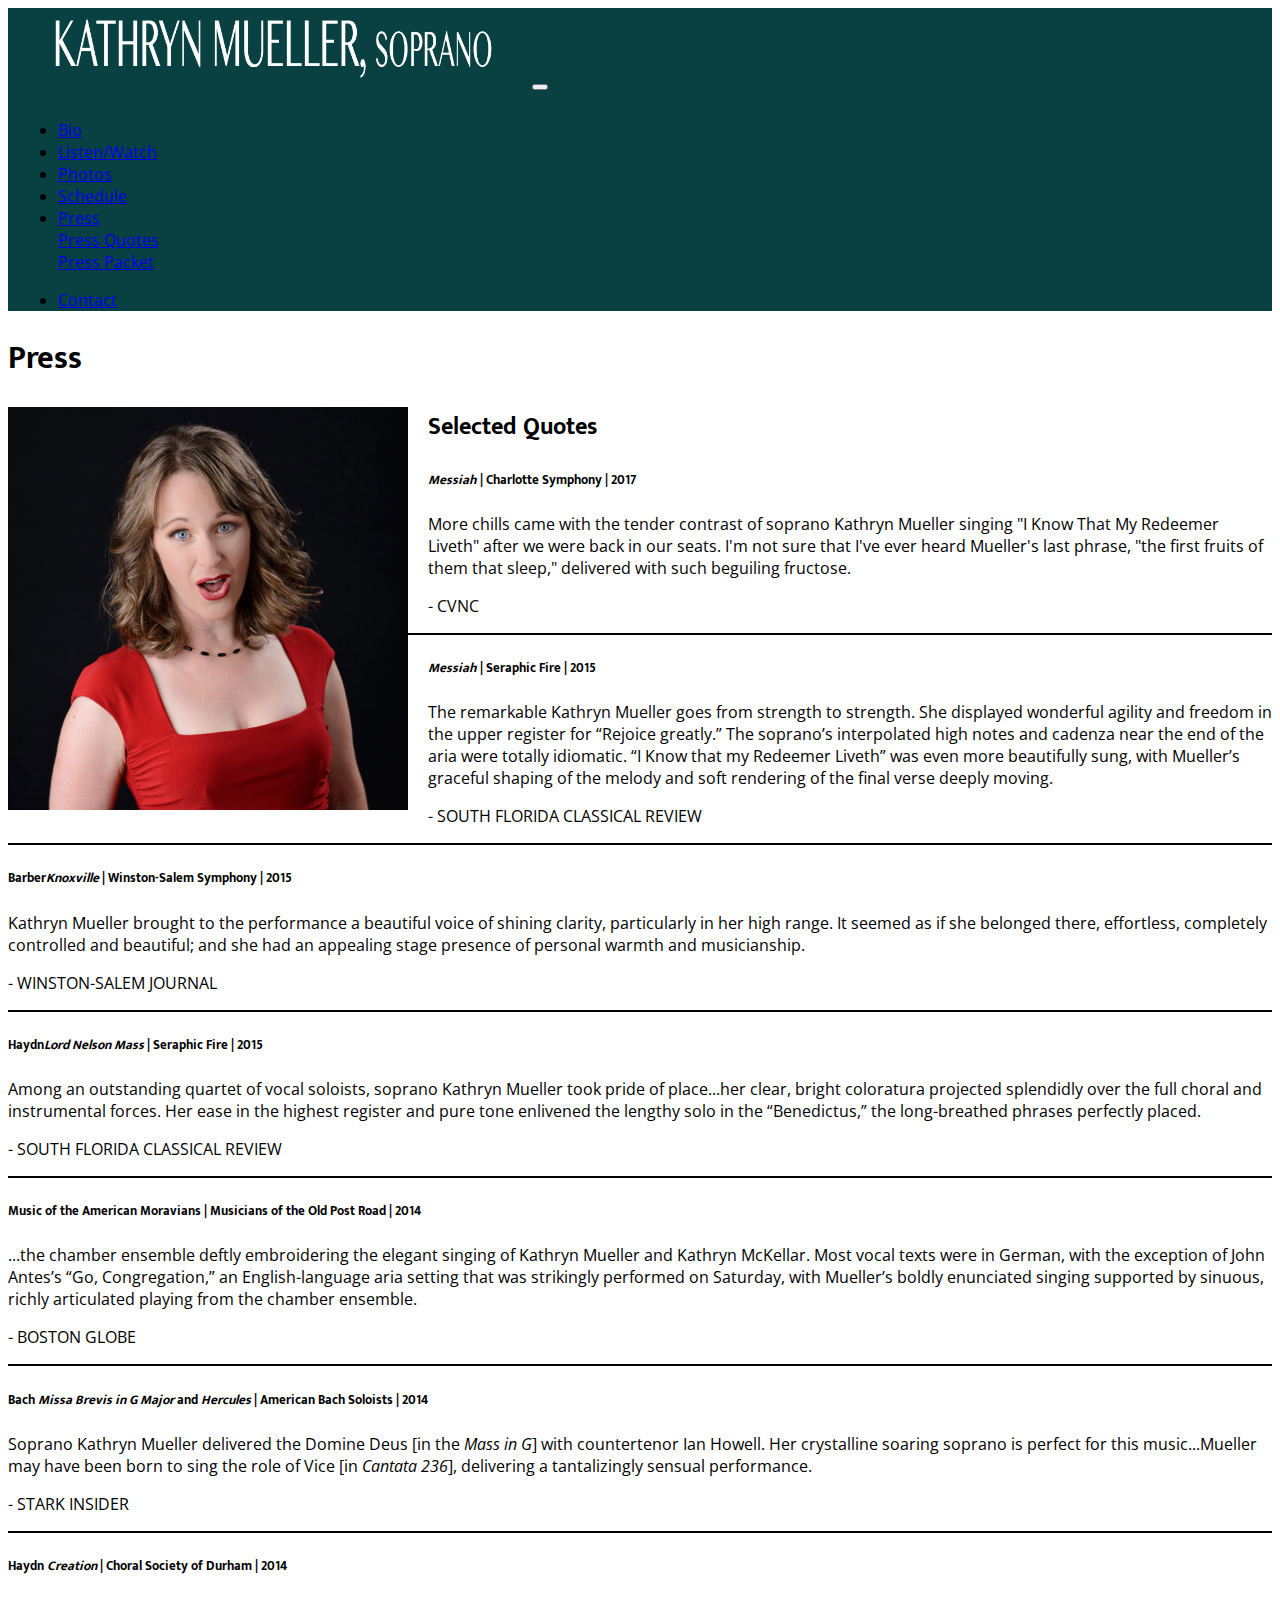
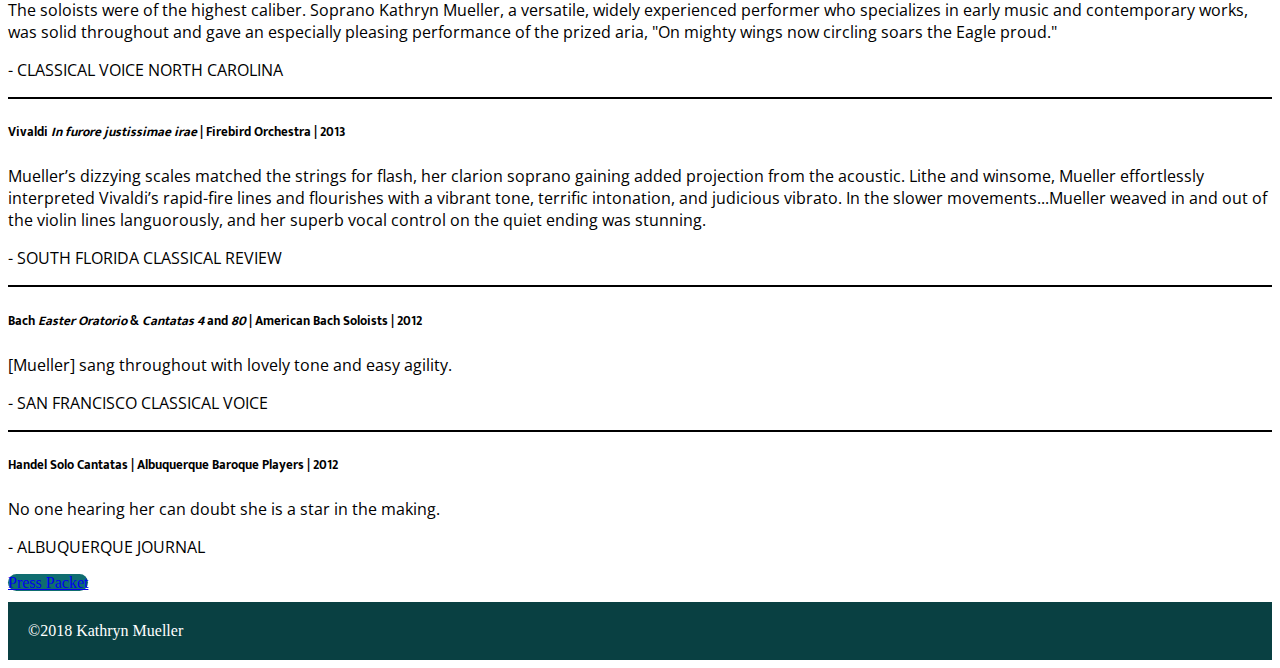
<file: press.html>
<!DOCTYPE html>
<html lang="en">
  <head>
    <!-- Required meta tags -->
    <meta charset="utf-8">
    <meta name="viewport" content="width=device-width, initial-scale=1, shrink-to-fit=no">

    <!-- Bootstrap CSS -->
    <link rel="stylesheet" href="https://stackpath.bootstrapcdn.com/bootstrap/4.1.3/css/bootstrap.min.css" integrity="sha384-MCw98/SFnGE8fJT3GXwEOngsV7Zt27NXFoaoApmYm81iuXoPkFOJwJ8ERdknLPMO" crossorigin="anonymous">

    <link href="https://fonts.googleapis.com/css?family=Mukta|Open+Sans|Amatic+SC" rel="stylesheet">

    <link rel="stylesheet" type="text/css" href="assets/stylesheets/styles.css">

    <title>Kathryn Mueller, soprano</title>
  </head>
  <body>

    <nav class="navbar navbar-expand-lg navbar-dark">
      <a class="navbar-brand" href="index.html"><img src="assets/images/KathrynMuellerLogo.png" alt="Kathryn Mueller, soprano" class="img-fluid"></a>
      <button class="navbar-toggler" type="button" data-toggle="collapse" data-target="#navbarSupportedContent" aria-controls="navbarSupportedContent" aria-expanded="false" aria-label="Toggle navigation">
        <span class="navbar-toggler-icon"></span>
      </button>

      <div class="collapse navbar-collapse" id="navbarSupportedContent">
        <ul class="navbar-nav mr-auto">
          <li class="nav-item">
            <a class="nav-link" href="bio.html">Bio</a>
          </li>
          <li class="nav-item">
            <a class="nav-link" href="media.html">Listen/Watch</a>
          </li>          
          <li class="nav-item">
            <a class="nav-link" href="photos.html">Photos</a>
          </li>
          <li class="nav-item">
            <a class="nav-link" href="schedule.html">Schedule</a>
          </li>
          <li class="nav-item dropdown">
            <a class="nav-link dropdown-toggle" href="press.html" id="navbarDropdown" role="button" data-toggle="dropdown" aria-haspopup="true" aria-expanded="false">
              Press
            </a>
            <div class="dropdown-menu" aria-labelledby="navbarDropdown">
              <a class="dropdown-item" href="press.html">Press Quotes</a>
              <div class="dropdown-divider"></div>
              <a class="dropdown-item" href="presspacket.html">Press Packet</a>
            </div>
          </li>
        </ul>
        <ul class="navbar-nav justify-content-end">
          <li class="nav-item">
            <a class="nav-link" href="contact.html">Contact</a>
          </li>
        </ul>
      </div>
    </nav>
    
	<div class="container">

  		<div class="row">
        	<div class="col-md-12">

              <h1>Press</h1>
          		<img src="assets/images/KathrynMuellerSopranoHeadshot3.jpg" alt="Kathryn Mueller, soprano headshot" class="img-fluid img-left">
              <h2>Selected Quotes</h2>
              <div class="card">
                <div class="card-body">
                  <!-- <h4 class="card-title">October 27-29, 2018</h4> -->
                  <h5 class="card-title"><em>Messiah</em> | Charlotte Symphony | 2017</h5>
                  <p class="card-text">
                    More chills came with the tender contrast of soprano Kathryn Mueller singing "I Know That My Redeemer Liveth" after we were back in our seats. I'm not sure that I've ever heard Mueller's last phrase, "the first fruits of them that sleep," delivered with such beguiling fructose.
                  </p>
                  <p class="text-right">- CVNC</p>                
                </div>
              </div>

              <div class="card">
                <div class="card-body">
                  <!-- <h4 class="card-title">October 27-29, 2018</h4> -->
                  <h5 class="card-title"><em>Messiah</em> | Seraphic Fire | 2015</h5>
                  <p class="card-text">
                    The remarkable Kathryn Mueller goes from strength to strength. She displayed wonderful agility and freedom in the upper register for “Rejoice greatly.” The soprano’s interpolated high notes and cadenza near the end of the aria were totally idiomatic. “I Know that my Redeemer Liveth” was even more beautifully sung, with Mueller’s graceful shaping of the melody and soft rendering of the final verse deeply moving.
                  </p>
                  <p class="text-right">- SOUTH FLORIDA CLASSICAL REVIEW</p>
                </div>
              </div>

            <div class="card">
                <div class="card-body">
                  <!-- <h4 class="card-title">October 27-29, 2018</h4> -->
                  <h5 class="card-title">Barber<em>Knoxville</em> | Winston-Salem Symphony | 2015</h5>
                  <p class="card-text">
                    Kathryn Mueller brought to the performance a beautiful voice of shining clarity, particularly in her high range. It seemed as if she belonged there, effortless, completely controlled and beautiful; and she had an appealing stage presence of personal warmth and musicianship.
                  </p>
                  <p class="text-right">- WINSTON-SALEM JOURNAL</p>
                </div>
              </div>

            <div class="card">
                <div class="card-body">
                  <!-- <h4 class="card-title">October 27-29, 2018</h4> -->
                  <h5 class="card-title">Haydn<em>Lord Nelson Mass</em> | Seraphic Fire | 2015</h5>
                  <p class="card-text">
                    Among an outstanding quartet of vocal soloists, soprano Kathryn Mueller took pride of place...her clear, bright coloratura projected splendidly over the full choral and instrumental forces. Her ease in the highest register and pure tone enlivened the lengthy solo in the “Benedictus,” the long-breathed phrases perfectly placed.
                  </p>
                  <p class="text-right">- SOUTH FLORIDA CLASSICAL REVIEW</p>
                </div>
              </div>

              <div class="card">
                <div class="card-body">
                  <!-- <h4 class="card-title">October 27-29, 2018</h4> -->
                  <h5 class="card-title">Music of the American Moravians | Musicians of the Old Post Road | 2014</h5>
                  <p class="card-text">
                   ...the chamber ensemble deftly embroidering the elegant singing of Kathryn Mueller and Kathryn McKellar. Most vocal texts were in German, with the exception of John Antes’s “Go, Congregation,” an English-language aria setting that was strikingly performed on Saturday, with Mueller’s boldly enunciated singing supported by sinuous, richly articulated playing from the chamber ensemble.
                  </p>
                  <p class="text-right">- BOSTON GLOBE</p>
                </div>
              </div>

              <div class="card">
                <div class="card-body">
                  <!-- <h4 class="card-title">October 27-29, 2018</h4> -->
                  <h5 class="card-title">Bach <em>Missa Brevis in G Major</em> and <em>Hercules</em> | American Bach Soloists | 2014</h5>
                  <p class="card-text">
                    Soprano Kathryn Mueller delivered the Domine Deus [in the <em>Mass in G</em>] with countertenor Ian Howell. Her crystalline soaring soprano is perfect for this music...Mueller may have been born to sing the role of Vice [in <em>Cantata 236</em>], delivering a tantalizingly sensual performance.
                  </p>
                  <p class="text-right">- STARK INSIDER</p>
                </div>
              </div>

              <div class="card">
                <div class="card-body">
                  <!-- <h4 class="card-title">October 27-29, 2018</h4> -->
                  <h5 class="card-title">Haydn <em>Creation</em> | Choral Society of Durham | 2014</h5>
                  <p class="card-text">
                    The soloists were of the highest caliber. Soprano Kathryn Mueller, a versatile, widely experienced performer who specializes in early music and contemporary works, was solid throughout and gave an especially pleasing performance of the prized aria, "On mighty wings now circling soars the Eagle proud."
                  </p>
                  <p class="text-right">- CLASSICAL VOICE NORTH CAROLINA</p>
                </div>
              </div>

              <div class="card">
                <div class="card-body">
                  <!-- <h4 class="card-title">October 27-29, 2018</h4> -->
                  <h5 class="card-title">Vivaldi <em>In furore justissimae irae</em> | Firebird Orchestra | 2013</h5>
                  <p class="card-text">
                    Mueller’s dizzying scales matched the strings for flash, her clarion soprano gaining added projection from the acoustic. Lithe and winsome, Mueller effortlessly interpreted Vivaldi’s rapid-fire lines and flourishes with a vibrant tone, terrific intonation, and judicious vibrato. In the slower movements...Mueller weaved in and out of the violin lines languorously, and her superb vocal control on the quiet ending was stunning.
                  </p>
                  <p class="text-right">- SOUTH FLORIDA CLASSICAL REVIEW</p>
                </div>
              </div>

              <div class="card">
                <div class="card-body">
                  <!-- <h4 class="card-title">October 27-29, 2018</h4> -->
                  <h5 class="card-title">Bach <em>Easter Oratorio</em> & <em>Cantatas 4 </em>and <em>80</em> | American Bach Soloists | 2012</h5>
                  <p class="card-text">
                    [Mueller] sang throughout with lovely tone and easy agility.
                  </p>
                  <p class="text-right">- SAN FRANCISCO CLASSICAL VOICE</p>
                </div>
              </div>

              <div class="card last-card">
                <div class="card-body">
                  <!-- <h4 class="card-title">October 27-29, 2018</h4> -->
                  <h5 class="card-title">Handel Solo Cantatas | Albuquerque Baroque Players | 2012</h5>
                  <p class="card-text">
                    No one hearing her can doubt she is a star in the making.
                  </p>
                  <p class="text-right">- ALBUQUERQUE JOURNAL</p>
                </div>
              </div>
          <a href="presspacket.html" class="btn btn-lg btn-primary">Press Packet</a>
              
      		</div>

  		</div>
  	
  	</div>

    <footer class="text-center">
      ©2018 Kathryn Mueller
    </footer>

    <!-- Optional JavaScript -->
    <!-- jQuery first, then Popper.js, then Bootstrap JS -->
    <script src="https://code.jquery.com/jquery-3.3.1.slim.min.js" integrity="sha384-q8i/X+965DzO0rT7abK41JStQIAqVgRVzpbzo5smXKp4YfRvH+8abtTE1Pi6jizo" crossorigin="anonymous"></script>
    <script src="https://cdnjs.cloudflare.com/ajax/libs/popper.js/1.14.3/umd/popper.min.js" integrity="sha384-ZMP7rVo3mIykV+2+9J3UJ46jBk0WLaUAdn689aCwoqbBJiSnjAK/l8WvCWPIPm49" crossorigin="anonymous"></script>
    <script src="https://stackpath.bootstrapcdn.com/bootstrap/4.1.3/js/bootstrap.min.js" integrity="sha384-ChfqqxuZUCnJSK3+MXmPNIyE6ZbWh2IMqE241rYiqJxyMiZ6OW/JmZQ5stwEULTy" crossorigin="anonymous"></script>
  </body>
</html>
</file>
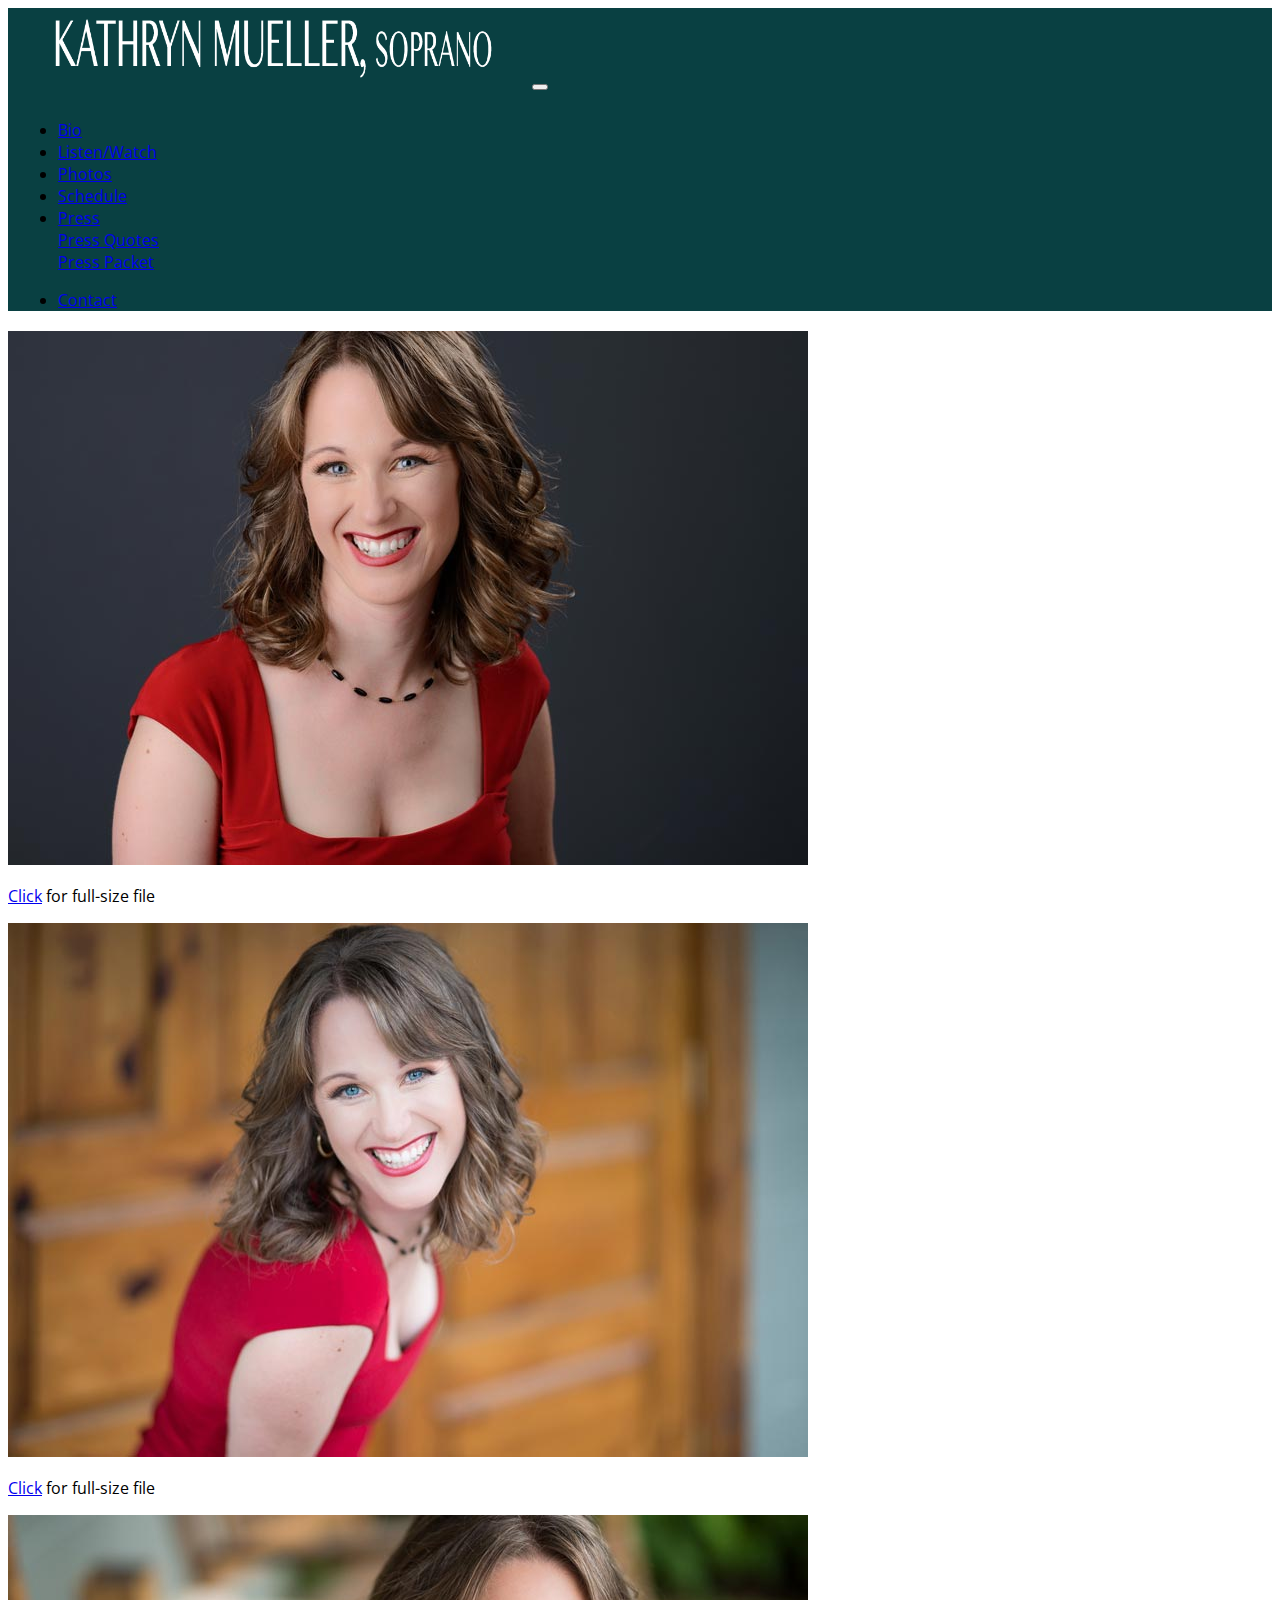
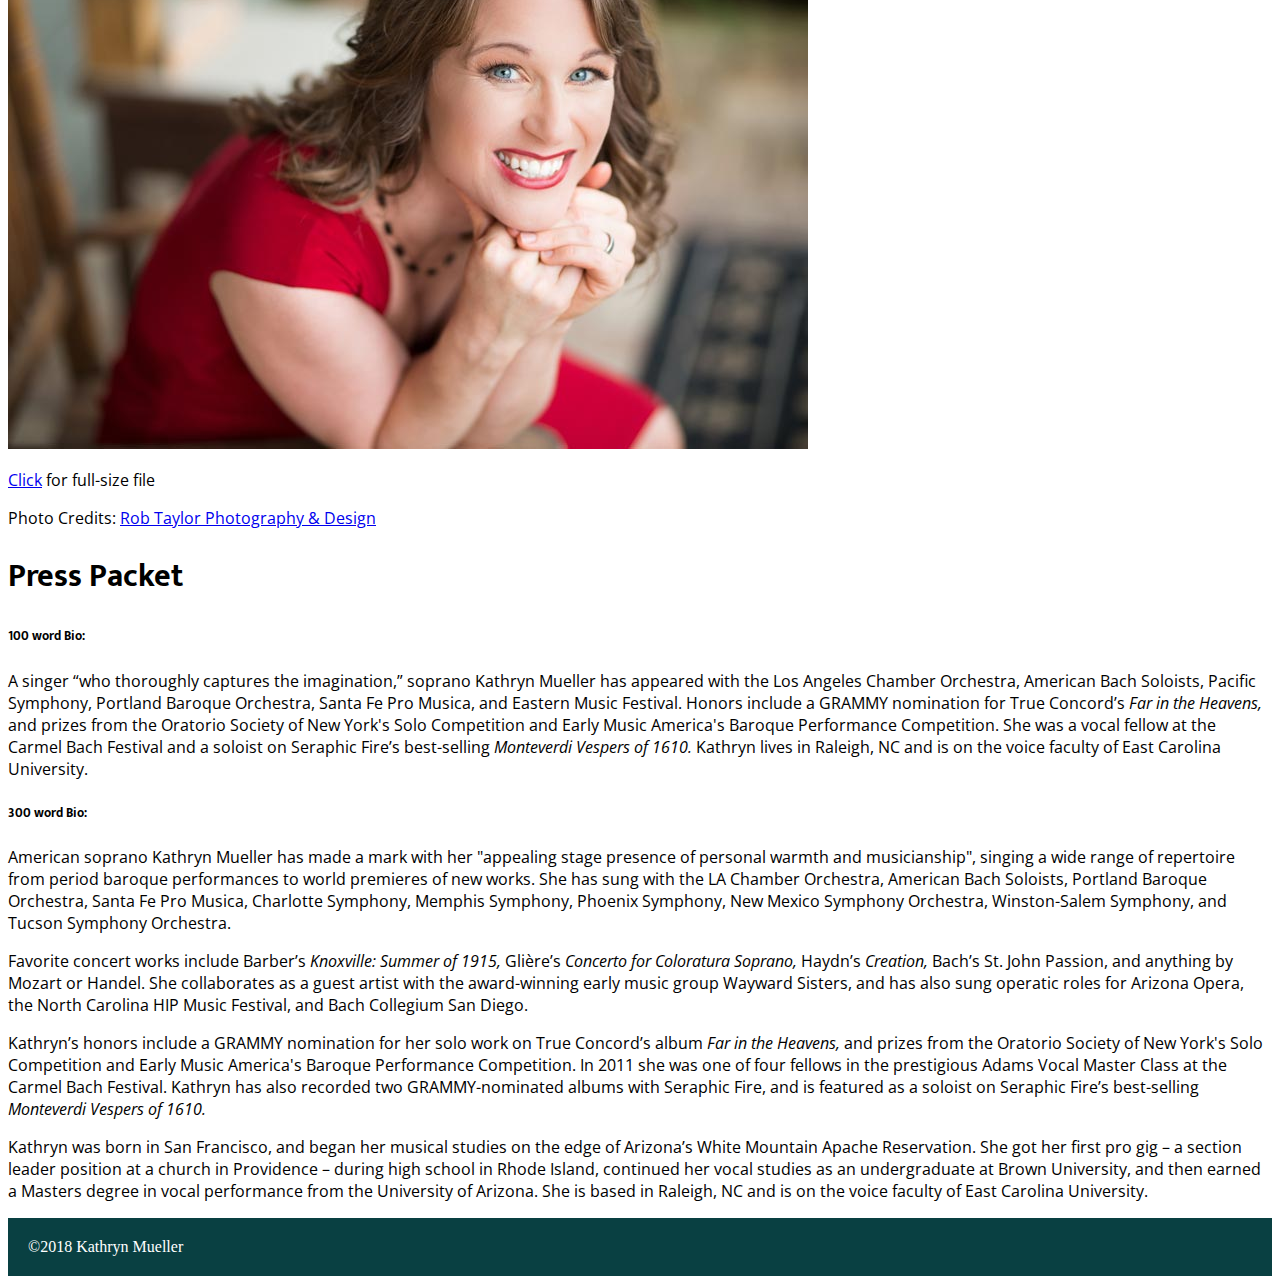
<file: presspacket.html>
<!DOCTYPE html>
<html lang="en">
  <head>
    <!-- Required meta tags -->
    <meta charset="utf-8">
    <meta name="viewport" content="width=device-width, initial-scale=1, shrink-to-fit=no">

    <!-- Bootstrap CSS -->
    <link rel="stylesheet" href="https://stackpath.bootstrapcdn.com/bootstrap/4.1.3/css/bootstrap.min.css" integrity="sha384-MCw98/SFnGE8fJT3GXwEOngsV7Zt27NXFoaoApmYm81iuXoPkFOJwJ8ERdknLPMO" crossorigin="anonymous">

    <link href="https://fonts.googleapis.com/css?family=Mukta|Open+Sans|Amatic+SC" rel="stylesheet">

     <link rel="stylesheet" type="text/css" href="assets/stylesheets/styles.css">

    <title>Kathryn Mueller, soprano</title>
  </head>
  <body>

  	<nav class="navbar navbar-expand-lg navbar-dark">
      <a class="navbar-brand" href="index.html"><img src="assets/images/KathrynMuellerLogo.png" alt="Kathryn Mueller, soprano" class="img-fluid"></a>
      <button class="navbar-toggler" type="button" data-toggle="collapse" data-target="#navbarSupportedContent" aria-controls="navbarSupportedContent" aria-expanded="false" aria-label="Toggle navigation">
        <span class="navbar-toggler-icon"></span>
      </button>

      <div class="collapse navbar-collapse" id="navbarSupportedContent">
        <ul class="navbar-nav mr-auto">
          <li class="nav-item">
            <a class="nav-link" href="bio.html">Bio</a>
          </li>
          <li class="nav-item">
            <a class="nav-link" href="media.html">Listen/Watch</a>
          </li>
          <li class="nav-item">
            <a class="nav-link" href="photos.html">Photos</a>
          </li>
          <li class="nav-item">
            <a class="nav-link" href="schedule.html">Schedule</a>
          </li>
          <li class="nav-item dropdown">
            <a class="nav-link dropdown-toggle" href="press.html" id="navbarDropdown" role="button" data-toggle="dropdown" aria-haspopup="true" aria-expanded="false">
              Press
            </a>
            <div class="dropdown-menu" aria-labelledby="navbarDropdown">
              <a class="dropdown-item" href="press.html">Press Quotes</a>
              <div class="dropdown-divider"></div>
              <a class="dropdown-item" href="presspacket.html">Press Packet</a>
            </div>
          </li>
        </ul>
        <ul class="navbar-nav justify-content-end">
          <li class="nav-item">
            <a class="nav-link" href="contact.html">Contact</a>
          </li>
        </ul>
      </div>
    </nav>
    
	<div class="container">

  		<div class="row">
        	<div class="col-md-6">   			

          		<img src="assets/images/KathrynMuellerHeadshot1Small.jpg" alt="Kathryn Mueller, soprano headshot 1" class="img-fluid">

              <p><a href="KathrynMuellerSopranoHeadshot1-300dpi.jpg">Click</a> for full-size file</p>

              <img src="assets/images/KathrynMuellerHeadshot2Small.jpg" alt="Kathryn Mueller, soprano headshot 1" class="img-fluid">

              <p><a href="KathrynMuellerSopranoHeadshot2-300dpi.jpg">Click</a> for full-size file</p>

              <img src="assets/images/KathrynMuellerHeadshot3Small.jpg" alt="Kathryn Mueller, soprano headshot 1" class="img-fluid">

              <p><a href="KathrynMuellerSopranoHeadshot3-300dpi.jpg">Click</a> for full-size file</p>

              <p>Photo Credits: <a href="https://www.robtaylorphoto.com/" target="blank">Rob Taylor Photography & Design</a></p>

          </div>

          <div class="col-md-6">

          		<h1>Press Packet</h1>

              <h5>100 word Bio:</h5>
          		<p>A singer “who thoroughly captures the imagination,” soprano Kathryn Mueller has appeared with the Los Angeles Chamber Orchestra, American Bach Soloists, Pacific Symphony, Portland Baroque Orchestra, Santa Fe Pro Musica, and Eastern Music Festival. Honors include a GRAMMY nomination for True Concord’s <em>Far in the Heavens,</em> and prizes from the Oratorio Society of New York's Solo Competition and Early Music America's Baroque Performance Competition. She was a vocal fellow at the Carmel Bach Festival and a soloist on Seraphic Fire’s best-selling <em>Monteverdi Vespers of 1610.</em> Kathryn lives in Raleigh, NC and is on the voice faculty of East Carolina University.</p>

              <h5>300 word Bio:</h5>

          		<p>American soprano Kathryn Mueller has made a mark with her "appealing stage presence of personal warmth and musicianship", singing a wide range of repertoire from period baroque performances to world premieres of new works. She has sung with the LA Chamber Orchestra, American Bach Soloists, Portland Baroque Orchestra, Santa Fe Pro Musica, Charlotte Symphony, Memphis Symphony, Phoenix Symphony, New Mexico Symphony Orchestra, Winston-Salem Symphony, and Tucson Symphony Orchestra.</p>

          		<p>Favorite concert works include Barber’s <em>Knoxville: Summer of 1915,</em> Glière’s <em>Concerto for Coloratura Soprano,</em> Haydn’s <em>Creation,</em> Bach’s <en>St. John Passion,</em> and anything by Mozart or Handel. She collaborates as a guest artist with the award-winning early music group Wayward Sisters, and has also sung operatic roles for Arizona Opera, the North Carolina HIP Music Festival, and Bach Collegium San Diego.</p>

          		<p>Kathryn’s honors include a GRAMMY nomination for her solo work on True Concord’s album <em>Far in the Heavens,</em> and prizes from the Oratorio Society of New York's Solo Competition and Early Music America's Baroque Performance Competition. In 2011 she was one of four fellows in the prestigious Adams Vocal Master Class at the Carmel Bach Festival. Kathryn has also recorded two GRAMMY-nominated albums with Seraphic Fire, and is featured as a soloist on Seraphic Fire’s best-selling <em>Monteverdi Vespers of 1610.</em></p>

         	 	  <p>Kathryn was born in San Francisco, and began her musical studies on the edge of Arizona’s White Mountain Apache Reservation. She got her first pro gig – a section leader position at a church in Providence – during high school in Rhode Island, continued her vocal studies as an undergraduate at Brown University, and then earned a Masters degree in vocal performance from the University of Arizona. She is based in Raleigh, NC and is on the voice faculty of East Carolina University.</p>

      		</div>

  		</div>
  	
  	</div>

    <footer class="text-center">
      ©2018 Kathryn Mueller
    </footer>

    <!-- Optional JavaScript -->
    <!-- jQuery first, then Popper.js, then Bootstrap JS -->
    <script src="https://code.jquery.com/jquery-3.3.1.slim.min.js" integrity="sha384-q8i/X+965DzO0rT7abK41JStQIAqVgRVzpbzo5smXKp4YfRvH+8abtTE1Pi6jizo" crossorigin="anonymous"></script>
    <script src="https://cdnjs.cloudflare.com/ajax/libs/popper.js/1.14.3/umd/popper.min.js" integrity="sha384-ZMP7rVo3mIykV+2+9J3UJ46jBk0WLaUAdn689aCwoqbBJiSnjAK/l8WvCWPIPm49" crossorigin="anonymous"></script>
    <script src="https://stackpath.bootstrapcdn.com/bootstrap/4.1.3/js/bootstrap.min.js" integrity="sha384-ChfqqxuZUCnJSK3+MXmPNIyE6ZbWh2IMqE241rYiqJxyMiZ6OW/JmZQ5stwEULTy" crossorigin="anonymous"></script>
  </body>
</html>
</file>
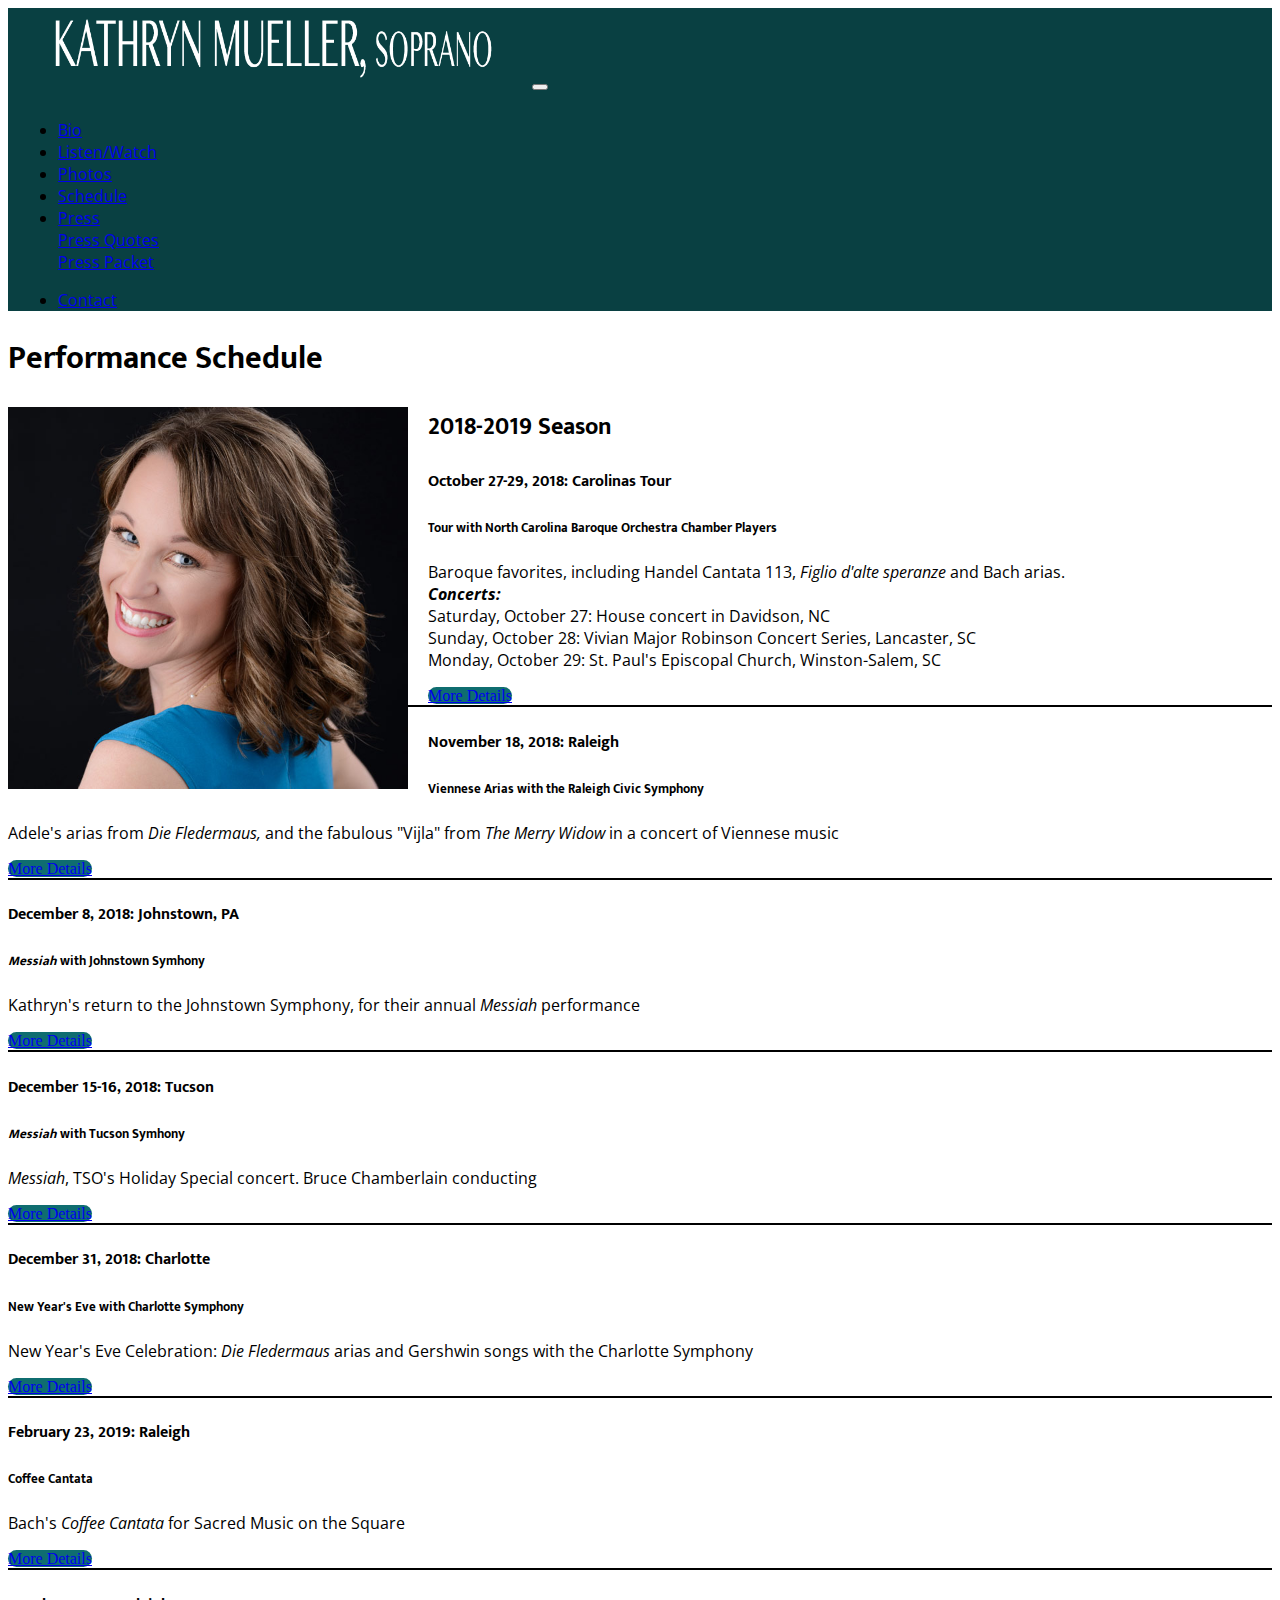
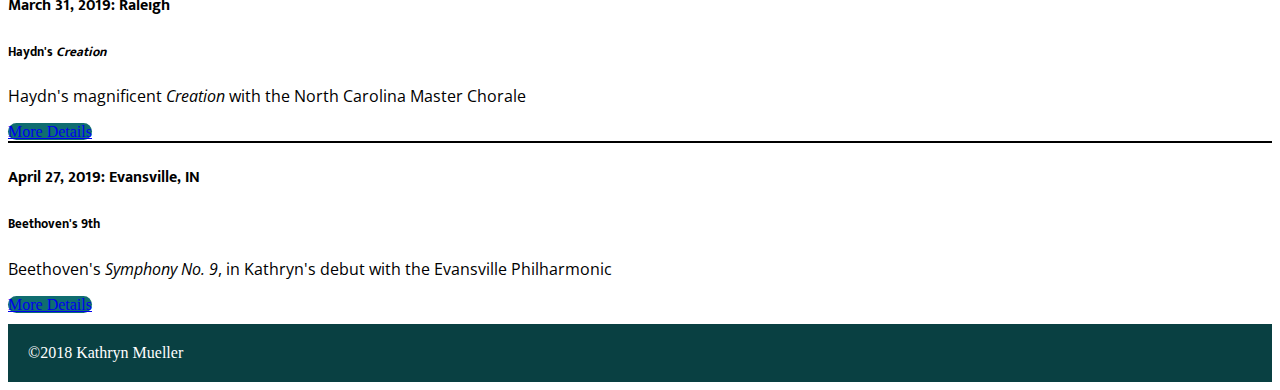
<file: schedule.html>
<!DOCTYPE html>
<html lang="en">
  <head>
    <!-- Required meta tags -->
    <meta charset="utf-8">
    <meta name="viewport" content="width=device-width, initial-scale=1, shrink-to-fit=no">

    <!-- Bootstrap CSS -->
    <link rel="stylesheet" href="https://stackpath.bootstrapcdn.com/bootstrap/4.1.3/css/bootstrap.min.css" integrity="sha384-MCw98/SFnGE8fJT3GXwEOngsV7Zt27NXFoaoApmYm81iuXoPkFOJwJ8ERdknLPMO" crossorigin="anonymous">

    <link href="https://fonts.googleapis.com/css?family=Mukta|Open+Sans|Amatic+SC" rel="stylesheet">

    <link rel="stylesheet" type="text/css" href="assets/stylesheets/styles.css">

    <title>Kathryn Mueller, soprano</title>
  </head>
  <body>

    <nav class="navbar navbar-expand-lg navbar-dark">
      <a class="navbar-brand" href="index.html"><img src="assets/images/KathrynMuellerLogo.png" alt="Kathryn Mueller, soprano" class="img-fluid"></a>
      <button class="navbar-toggler" type="button" data-toggle="collapse" data-target="#navbarSupportedContent" aria-controls="navbarSupportedContent" aria-expanded="false" aria-label="Toggle navigation">
        <span class="navbar-toggler-icon"></span>
      </button>

      <div class="collapse navbar-collapse" id="navbarSupportedContent">
        <ul class="navbar-nav mr-auto">
          <li class="nav-item">
            <a class="nav-link" href="bio.html">Bio</a>
          </li>
          <li class="nav-item">
            <a class="nav-link" href="media.html">Listen/Watch</a>
          </li>
          <li class="nav-item">
            <a class="nav-link" href="photos.html">Photos</a>
          </li>
          <li class="nav-item">
            <a class="nav-link" href="schedule.html">Schedule</a>
          </li>
          <li class="nav-item dropdown">
            <a class="nav-link dropdown-toggle" href="press.html" id="navbarDropdown" role="button" data-toggle="dropdown" aria-haspopup="true" aria-expanded="false">
              Press
            </a>
            <div class="dropdown-menu" aria-labelledby="navbarDropdown">
              <a class="dropdown-item" href="press.html">Press Quotes</a>
              <div class="dropdown-divider"></div>
              <a class="dropdown-item" href="presspacket.html">Press Packet</a>
            </div>
          </li>
        </ul>
        <ul class="navbar-nav justify-content-end">
          <li class="nav-item">
            <a class="nav-link" href="contact.html">Contact</a>
          </li>
        </ul>
      </div>
    </nav>
    
	<div class="container">

  		<div class="row">
        	<div class="col-md-12">

      			<h1> Performance Schedule </h1>

          		<img src="assets/images/KathrynMuellerSopranoHeadshot6.jpg" alt="Kathryn Mueller, soprano headshot" class="img-fluid img-left">

          		<h2>2018-2019 Season</h2>

              <div class="card">
                <div class="card-body">
                  <h4 class="card-title">October 27-29, 2018: Carolinas Tour</h4>
                  <h5 class="card-title">Tour with North Carolina Baroque Orchestra Chamber Players</h5>
                  <p class="card-text">
                    Baroque favorites, including Handel Cantata 113, <em>Figlio d'alte speranze</em> and Bach arias. <br><strong><em>Concerts:</em></strong><br>
                    Saturday, October 27: House concert in Davidson, NC<br>
                    Sunday, October 28: Vivian Major Robinson Concert Series, Lancaster, SC<br>
                    Monday, October 29: St. Paul's Episcopal Church, Winston-Salem, SC
                  </p>
                  <a href="https://www.facebook.com/VMRConcerts/" class="btn btn-primary" target="blank">More Details</a>
                </div>
              </div>

            <div class="card">
                <div class="card-body">
                  <h4 class="card-title">November 18, 2018: Raleigh</h4>
                  <h5 class="card-title">Viennese Arias with the Raleigh Civic Symphony</h5>
                  <p class="card-text">
                    Adele's arias from <em>Die Fledermaus,</em> and the fabulous "Vijla" from <em>The Merry Widow</em> in a concert of Viennese music
                  </p>
                  <a href="https://music.arts.ncsu.edu/events/" class="btn btn-primary" target="blank">More Details</a>
                </div>
              </div>

              <div class="card">
                <div class="card-body">
                  <h4 class="card-title">December 8, 2018: Johnstown, PA</h4>
                  <h5 class="card-title"><em>Messiah</em> with Johnstown Symhony</h5>
                  <p class="card-text">
                    Kathryn's return to the Johnstown Symphony, for their annual <em>Messiah</em> performance
                  </p>
                  <a href="http://www.johnstownsymphony.org/" class="btn btn-primary" target="blank">More Details</a>
                </div>
              </div>

              <div class="card">
                <div class="card-body">
                  <h4 class="card-title">December 15-16, 2018: Tucson</h4>
                  <h5 class="card-title"><em>Messiah</em> with Tucson Symhony</h5>
                  <p class="card-text">
                    <em>Messiah</em>, TSO's Holiday Special concert. Bruce Chamberlain conducting
                  </p>
                  <a href="http://www.tucsonsymphony.org/" class="btn btn-primary" target="blank">More Details</a>
                </div>
              </div>

              <div class="card">
                <div class="card-body">
                  <h4 class="card-title">December 31, 2018: Charlotte</h4>
                  <h5 class="card-title">New Year's Eve with Charlotte Symphony</h5>
                  <p class="card-text">
                    New Year's Eve Celebration: <em>Die Fledermaus</em> arias and Gershwin songs with the Charlotte Symphony
                  </p>
                  <a href="http://www.charlottesymphony.org/" class="btn btn-primary" target="blank">More Details</a>
                </div>
              </div>

              <div class="card">
                <div class="card-body">
                  <h4 class="card-title">February 23, 2019: Raleigh</h4>
                  <h5 class="card-title">Coffee Cantata</h5>
                  <p class="card-text">
                    Bach's <em>Coffee Cantata</em> for Sacred Music on the Square
                  </p>
                  <a href="https://ccral.org/worship/concert-series" class="btn btn-primary" target="blank">More Details</a>
                </div>
              </div>

              <div class="card">
                <div class="card-body">
                  <h4 class="card-title">March 31, 2019: Raleigh</h4>
                  <h5 class="card-title">Haydn's <em>Creation</em></h5>
                  <p class="card-text">
                    Haydn's magnificent <em>Creation</em> with the North Carolina Master Chorale
                  </p>
                  <a href="http://ncmasterchorale.org/" class="btn btn-primary" target="blank">More Details</a>
                </div>
              </div>

              <div class="card last-card">
                <div class="card-body">
                  <h4 class="card-title">April 27, 2019: Evansville, IN</h4>
                  <h5 class="card-title">Beethoven's 9th</h5>
                  <p class="card-text">
                    Beethoven's <em>Symphony No. 9</em>, in Kathryn's debut with the Evansville Philharmonic
                  </p>
                  <a href="https://evansvillephilharmonic.org/" class="btn btn-primary" target="blank">More Details</a>
                </div>
              </div>
              
      		</div>

  		</div>
  	
  	</div>

    <footer class="text-center">
      ©2018 Kathryn Mueller
    </footer>

    <!-- Optional JavaScript -->
    <!-- jQuery first, then Popper.js, then Bootstrap JS -->
    <script src="https://code.jquery.com/jquery-3.3.1.slim.min.js" integrity="sha384-q8i/X+965DzO0rT7abK41JStQIAqVgRVzpbzo5smXKp4YfRvH+8abtTE1Pi6jizo" crossorigin="anonymous"></script>
    <script src="https://cdnjs.cloudflare.com/ajax/libs/popper.js/1.14.3/umd/popper.min.js" integrity="sha384-ZMP7rVo3mIykV+2+9J3UJ46jBk0WLaUAdn689aCwoqbBJiSnjAK/l8WvCWPIPm49" crossorigin="anonymous"></script>
    <script src="https://stackpath.bootstrapcdn.com/bootstrap/4.1.3/js/bootstrap.min.js" integrity="sha384-ChfqqxuZUCnJSK3+MXmPNIyE6ZbWh2IMqE241rYiqJxyMiZ6OW/JmZQ5stwEULTy" crossorigin="anonymous"></script>
  </body>
</html>
</file>
<file: assets/stylesheets/styles.css>
p {
	font-family: 'Open Sans', sans-serif;
}

h1, h2, h3, h4, h5, h6 {
	font-family: 'Mukta', sans-serif;
}

.navbar {
	font-family: 'Open Sans', sans-serif;
	background-color: #094042;
	padding-left: 10px;
	padding-right: 30px;
	margin-bottom: 20px;
}

.navbar img {
	width: 450px;
}

.navbar-brand {
	color: black;
	font-family: 'Amatic SC', cursive;
	font-size: 5vw;
	margin: 10px 30px 10px 30px;
}

.spacerbar {
	background: white;
	padding: 1%;
}

h1 {
	font-weight: bold;
}

.center {
	display: block;
    margin-left: auto;
    margin-right: auto;
}

.img-left {
	float: left;
    width:400px;
    height: auto;
    margin-right: 20px;
    margin-bottom: 20px;
}

.img-border {
	border: 2px black solid;
	/*border-radius: 15px;*/
}

.card {
	border-top: 0;
	border-radius: 0;
	border-bottom: 2px black solid;
	border-left: 0;
	border-right: 0;
}

.last-card {
	border-bottom: 0;
}

.card h5 {
	font-weight: bold;
}

.btn {
	background-color: #0f6d70;
	border-radius: 25px;
}

.gallery-img {
	padding: 5px;
	border-radius: 25px;
	border: 1px black solid;
	margin-bottom: 20px;
}

footer {
	background-color: #094042;
	padding: 20px;
	color: white;
	margin-top: 10px;
}

hr {
	background-color: black;
}
</file>
